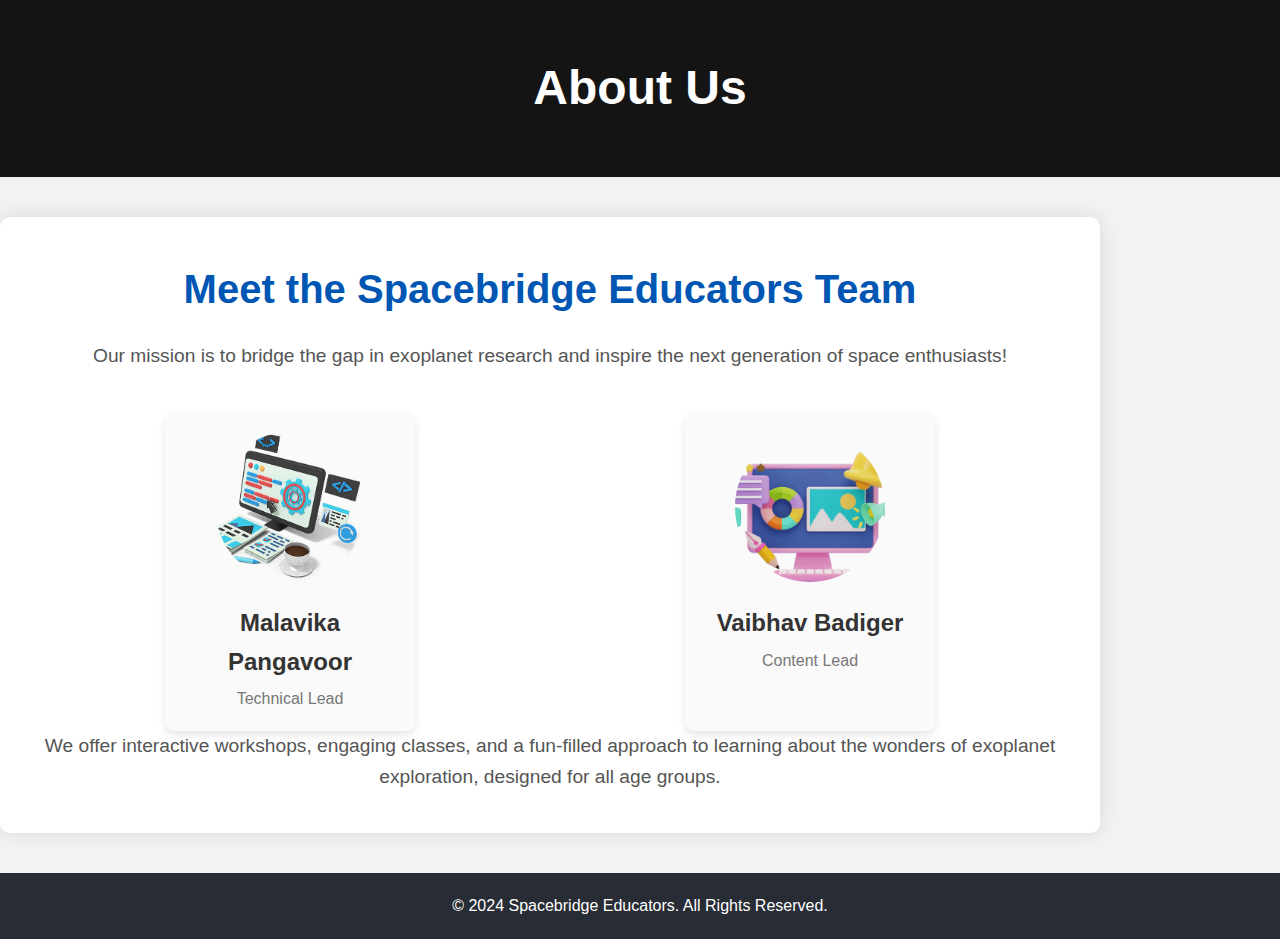
<file: aboutus.html>
<!DOCTYPE html>
<html lang="en">
<head>
    <meta charset="UTF-8">
    <meta name="viewport" content="width=device-width, initial-scale=1.0">
    <title>About Us - Spacebridge Educators</title>
    <link rel="stylesheet" href="styles.css">
    <style>
        body {
            font-family: 'Helvetica', Arial, sans-serif;
            background-color: #f2f2f2;
            margin: 0;
            padding: 0;
            animation: fadeIn 1s ease-in;
            color: #333;
        }

        header {
            background-image: url('https://via.placeholder.com/1920x300');
            background-size: cover;
            background-position: center;
            color: white;
            padding: 50px 0;
            text-align: center;
            position: relative;
        }

        header::after {
            content: '';
            position: absolute;
            top: 0;
            left: 0;
            width: 100%;
            height: 100%;
            background: rgba(0, 0, 0, 0.6);
            z-index: 0;
        }

        header h1 {
            margin: 0;
            font-size: 3rem;
            z-index: 1;
            position: relative;
        }

        .container {
            width: 90%;
            margin: auto;
            overflow: hidden;
        }

        .about-section {
            padding: 40px;
            background: #fff;
            border-radius: 10px;
            margin: 40px 0;
            box-shadow: 0 0 20px rgba(0, 0, 0, 0.1);
            text-align: center;
        }

        .about-section h2 {
            font-size: 2.5rem;
            margin-bottom: 20px;
            color: #0056b3;
        }

        .about-section p {
            font-size: 1.2rem;
            color: #555;
        }

        .team {
            display: flex;
            justify-content: space-around;
            margin-top: 40px;
            gap: 20px;
            flex-wrap: wrap;
        }

        .member {
            text-align: center;
            background: #fafafa;
            padding: 20px;
            border-radius: 10px;
            width: 250px;
            box-shadow: 0 4px 8px rgba(0, 0, 0, 0.1);
            transition: transform 0.3s ease;
        }

        .member:hover {
            transform: translateY(-10px);
            box-shadow: 0 6px 15px rgba(0, 0, 0, 0.15);
        }

        .member img {
            border-radius: 50%;
            width: 150px;
            height: 150px;
            object-fit: cover;
            margin-bottom: 15px;
        }

        .member h3 {
            font-size: 1.5rem;
            color: #333;
            margin-bottom: 5px;
        }

        .member p {
            font-size: 1rem;
            color: #777;
        }

        footer {
            background-color: #282c34;
            color: white;
            padding: 20px 0;
            text-align: center;
            margin-top: 40px;
        }

        footer p {
            margin: 0;
            font-size: 1rem;
        }

        @keyframes fadeIn {
            from {
                opacity: 0;
            }
            to {
                opacity: 1;
            }
        }
    </style>
</head>
<body>
    <header>
        <div class="container">
            <h1>About Us</h1>
        </div>
    </header>

    <section class="container about-section">
        <h2>Meet the Spacebridge Educators Team</h2>
        <p>Our mission is to bridge the gap in exoplanet research and inspire the next generation of space enthusiasts!</p>
        
        <div class="team">
            <div class="member">
                <img src="web.png" alt="Malavika Pangavoor">
                <h3>Malavika Pangavoor</h3>
                <p>Technical Lead</p>
            </div>
            <div class="member">
                <img src="content.png" alt="Vaibhav Badiger">
                <h3>Vaibhav Badiger</h3>
                <p>Content Lead</p>
            </div>
        </div>

        <p>We offer interactive workshops, engaging classes, and a fun-filled approach to learning about the wonders of exoplanet exploration, designed for all age groups.</p>
    </section>

    <footer>
        <div class="container">
            <p>&copy; 2024 Spacebridge Educators. All Rights Reserved.</p>
        </div>
    </footer>
</body>
</html>
</file>
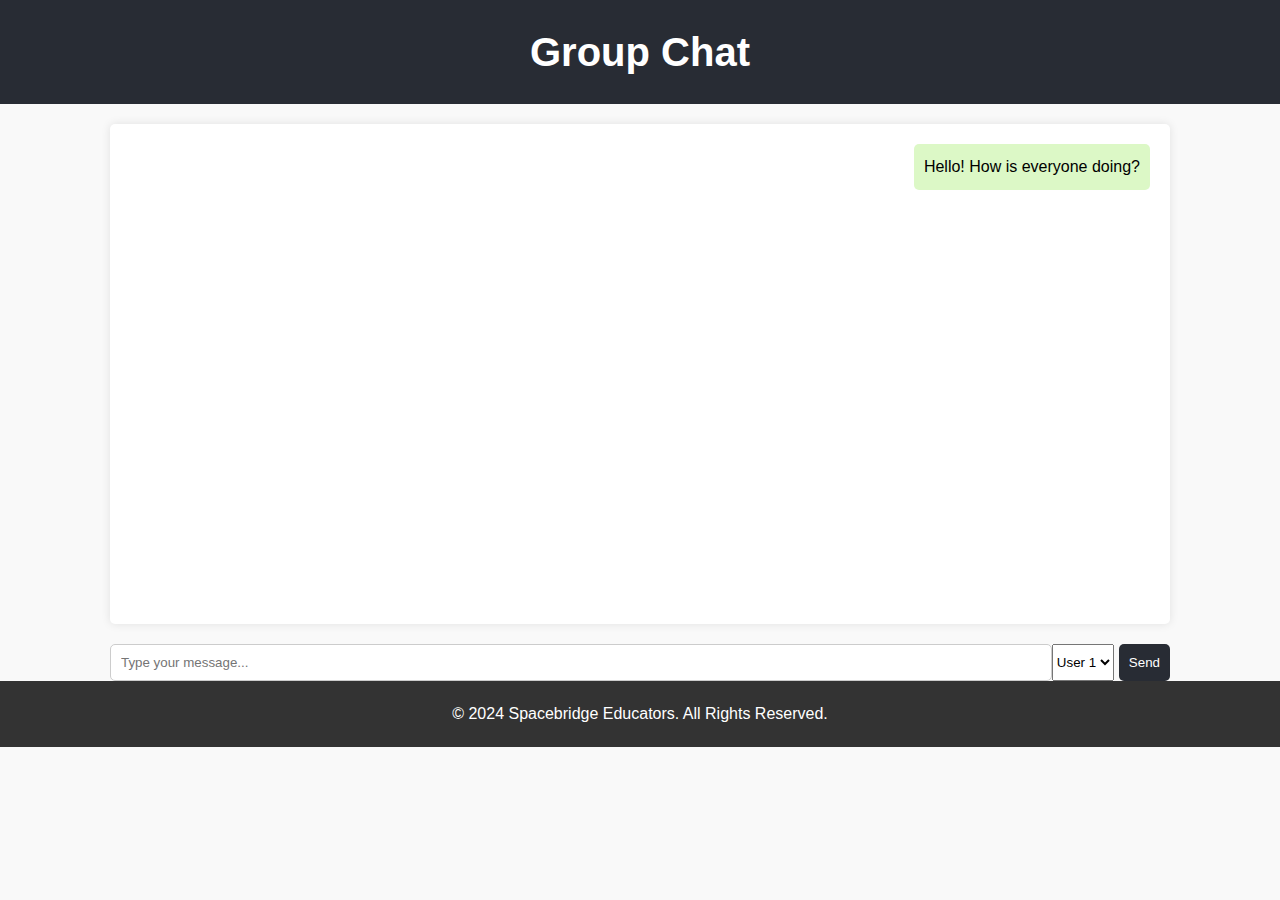
<file: chat.html>
<!DOCTYPE html>
<html lang="en">
<head>
    <meta charset="UTF-8">
    <meta name="viewport" content="width=device-width, initial-scale=1.0">
    <title>Group Chat - Spacebridge Educators</title>
    <link rel="stylesheet" href="styles.css">
    <style>
        body {
            font-family: Arial, sans-serif;
            background-color: #f9f9f9;
            margin: 0;
            padding: 0;
            animation: fadeIn 1s ease-in;
        }

        header {
            background-color: #282c34;
            color: white;
            padding: 20px 0;
            text-align: center;
        }

        h1 {
            margin: 0;
        }

        .container {
            width: 90%;
            margin: auto;
            overflow: hidden;
        }

        .chat {
            background: #fff;
            padding: 20px;
            border-radius: 5px;
            margin: 20px 0;
            box-shadow: 0 0 10px rgba(0, 0, 0, 0.1);
            height: 500px;
            overflow-y: auto;
            display: flex;
            flex-direction: column;
        }

        .message {
            padding: 10px;
            border-radius: 5px;
            margin-bottom: 10px;
            width: fit-content;
        }

        .message.user1 {
            background-color: #dcf8c6;
            align-self: flex-end;
        }

        .message.user2 {
            background-color: #f1f1f1;
            align-self: flex-start;
        }

        .message.user3 {
            background-color: #ffc107;
            align-self: flex-start;
        }

        .input-area {
            display: flex;
            margin-top: 10px;
        }

        .input-area input {
            flex: 1;
            padding: 10px;
            border: 1px solid #ccc;
            border-radius: 5px;
        }

        .input-area button {
            padding: 10px;
            background-color: #282c34;
            color: white;
            border: none;
            border-radius: 5px;
            cursor: pointer;
            margin-left: 5px;
        }

        @keyframes fadeIn {
            from {
                opacity: 0;
            }
            to {
                opacity: 1;
            }
        }
    </style>
</head>
<body>
    <header>
        <div class="container">
            <h1>Group Chat</h1>
        </div>
    </header>

    <section class="container">
        <div class="chat" id="chat-window">
            <div class="message user1">Hello! How is everyone doing?</div>
        </div>

        <div class="input-area">
            <input type="text" id="message-input" placeholder="Type your message..." autocomplete="off">
            <select id="user-select">
                <option value="user1">User 1</option>
                <option value="user2">User 2</option>
                <option value="user3">User 3</option>
            </select>
            <button id="send-message">Send</button>
        </div>
    </section>

    <footer>
        <div class="container">
            <p>&copy; 2024 Spacebridge Educators. All Rights Reserved.</p>
        </div>
    </footer>

    <script>
        // Get references to the input field, chat window, send button, and user selector
        const messageInput = document.getElementById('message-input');
        const chatWindow = document.getElementById('chat-window');
        const sendButton = document.getElementById('send-message');
        const userSelect = document.getElementById('user-select');

        // Function to add a message to the chat window
        function addMessage(messageText, userClass) {
            // Create a new div for the message
            const messageDiv = document.createElement('div');
            messageDiv.classList.add('message', userClass);
            messageDiv.textContent = messageText;

            // Append the message to the chat window
            chatWindow.appendChild(messageDiv);

            // Scroll to the bottom of the chat window
            chatWindow.scrollTop = chatWindow.scrollHeight;
        }

        // Event listener for the send button
        sendButton.addEventListener('click', () => {
            const messageText = messageInput.value.trim();
            const userClass = userSelect.value;

            if (messageText !== '') {
                // Add the message from the selected user to the chat window
                addMessage(messageText, userClass);

                // Clear the input field
                messageInput.value = '';
            }
        });

        // Event listener to send message by pressing Enter
        messageInput.addEventListener('keypress', (e) => {
            if (e.key === 'Enter') {
                sendButton.click();
            }
        });
    </script>
</body>
</html>
</file>
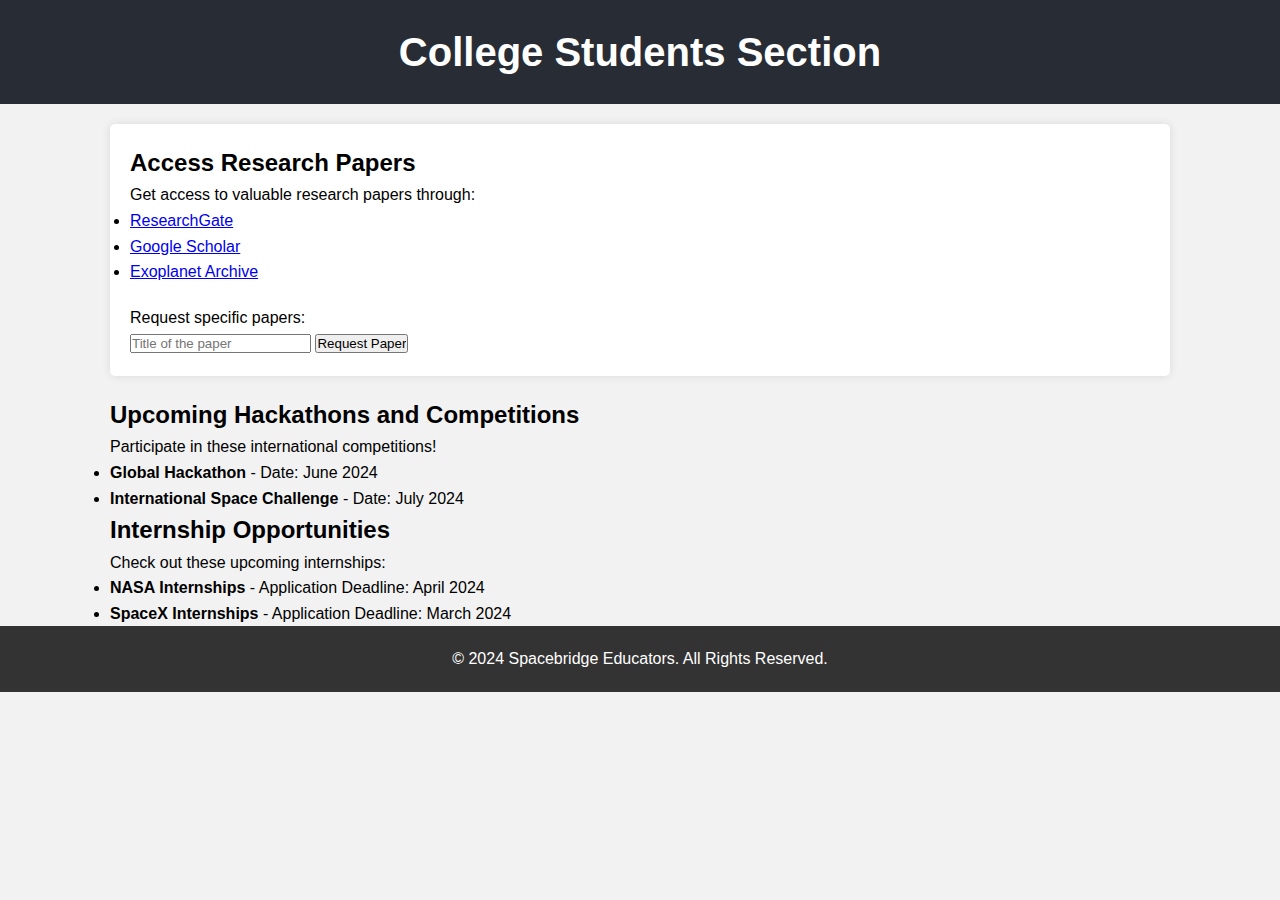
<file: college.html>
<!DOCTYPE html>
<html lang="en">
<head>
    <meta charset="UTF-8">
    <meta name="viewport" content="width=device-width, initial-scale=1.0">
    <title>College Students - Spacebridge Educators</title>
    <link rel="stylesheet" href="styles.css">
    <style>
        body {
            font-family: Arial, sans-serif;
            background-color: #f2f2f2;
            margin: 0;
            padding: 0;
            animation: fadeIn 1s ease-in;
        }

        header {
            background-color: #282c34;
            color: white;
            padding: 20px 0;
            text-align: center;
        }

        h1 {
            margin: 0;
        }

        .container {
            width: 90%;
            margin: auto;
            overflow: hidden;
        }

        .resources {
            background: #fff;
            padding: 20px;
            border-radius: 5px;
            margin: 20px 0;
            box-shadow: 0 0 10px rgba(0, 0, 0, 0.1);
        }

        .request-paper {
            margin-top: 20px;
        }

        @keyframes fadeIn {
            from {
                opacity: 0;
            }
            to {
                opacity: 1;
            }
        }
    </style>
</head>
<body>
    <header>
        <div class="container">
            <h1>College Students Section</h1>
        </div>
    </header>

    <section class="container">
        <div class="resources">
            <h2>Access Research Papers</h2>
            <p>Get access to valuable research papers through:</p>
            <ul>
                <li><a href="https://www.researchgate.net" target="_blank">ResearchGate</a></li>
                <li><a href="https://scholar.google.com" target="_blank">Google Scholar</a></li>
                <li><a href="https://exoplanetarchive.ipac.caltech.edu/" target="_blank">Exoplanet Archive</a></li> <!-- New link added -->
            </ul>
            <div class="request-paper">
                <p>Request specific papers:</p>
                <form action="request-paper.php" method="post">
                    <input type="text" name="paper-title" placeholder="Title of the paper" required>
                    <input type="submit" value="Request Paper">
                </form>
            </div>
        </div>

        <div class="hackathons">
            <h2>Upcoming Hackathons and Competitions</h2>
            <p>Participate in these international competitions!</p>
            <ul>
                <li><strong>Global Hackathon</strong> - Date: June 2024</li>
                <li><strong>International Space Challenge</strong> - Date: July 2024</li>
            </ul>
        </div>

        <div class="internships">
            <h2>Internship Opportunities</h2>
            <p>Check out these upcoming internships:</p>
            <ul>
                <li><strong>NASA Internships</strong> - Application Deadline: April 2024</li>
                <li><strong>SpaceX Internships</strong> - Application Deadline: March 2024</li>
            </ul>
        </div>
    </section>

    <footer>
        <div class="container">
            <p>&copy; 2024 Spacebridge Educators. All Rights Reserved.</p>
        </div>
    </footer>
</body>
</html>
</file>
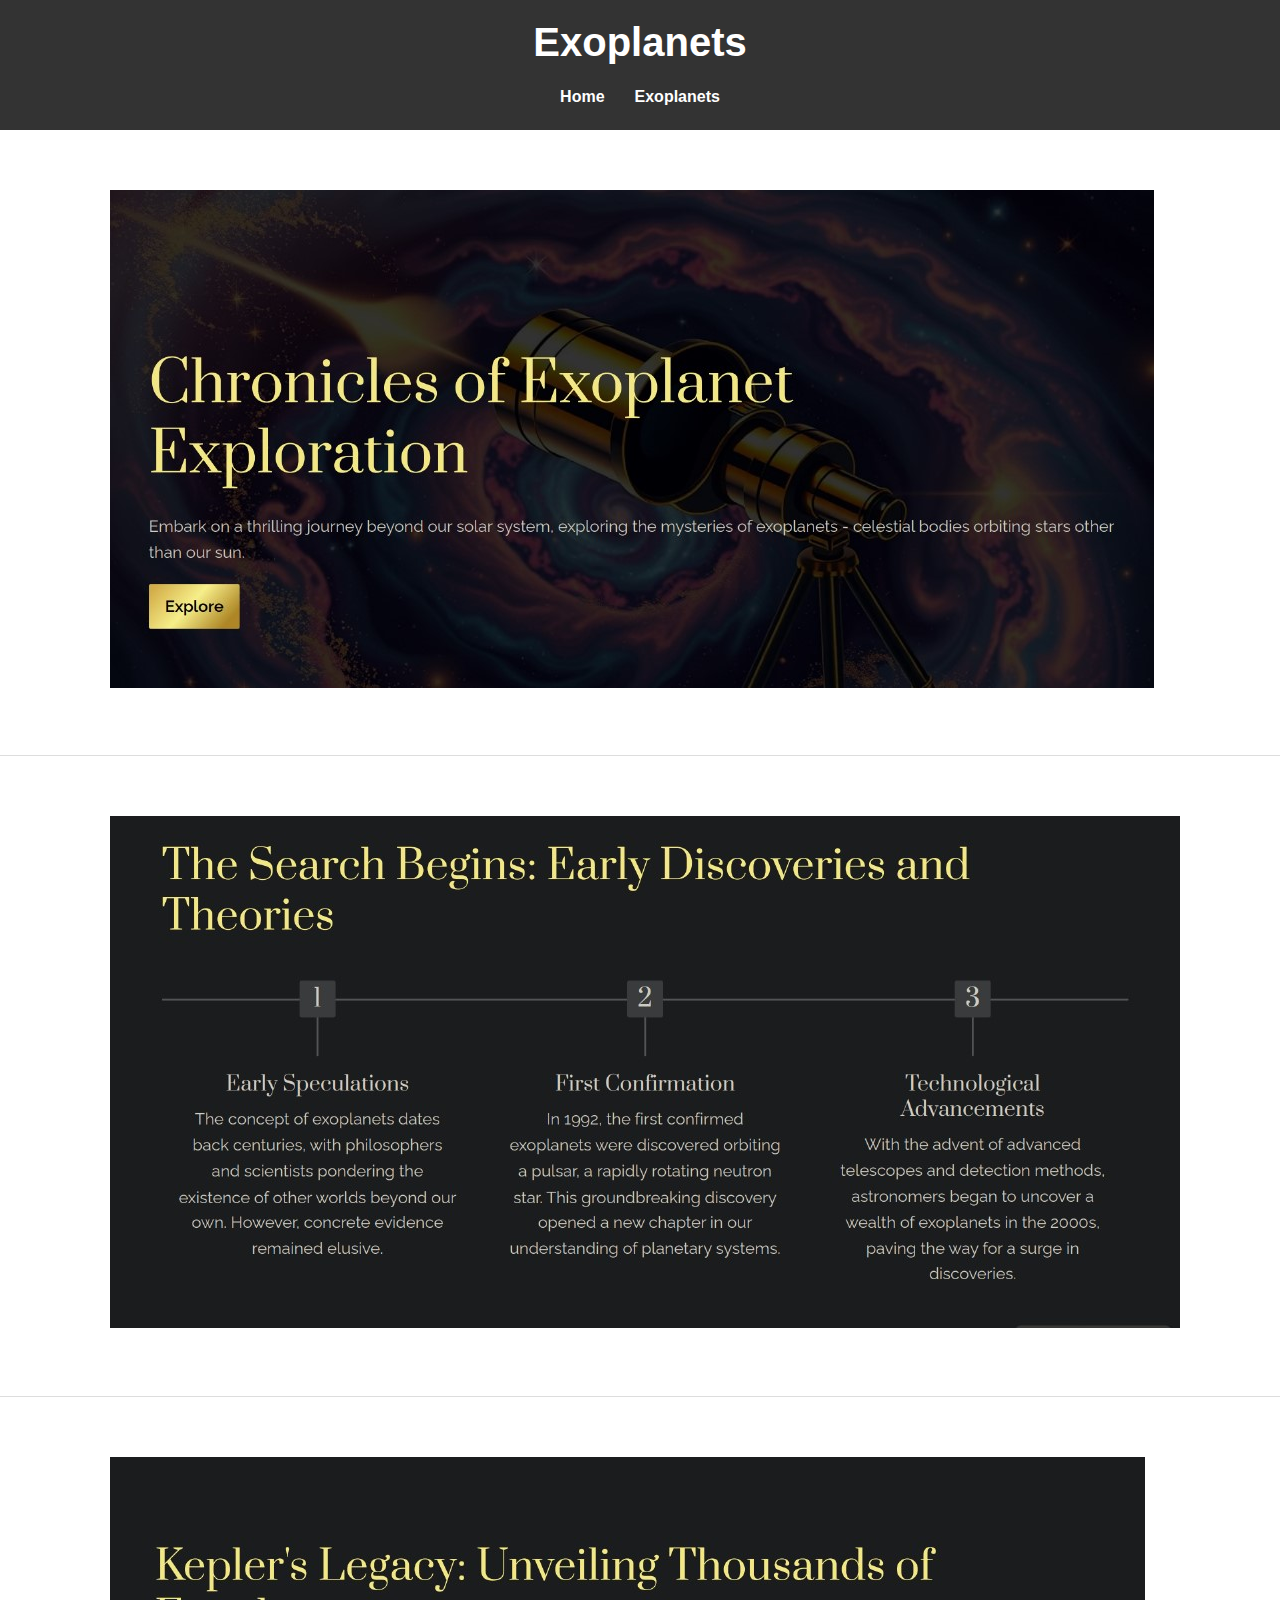
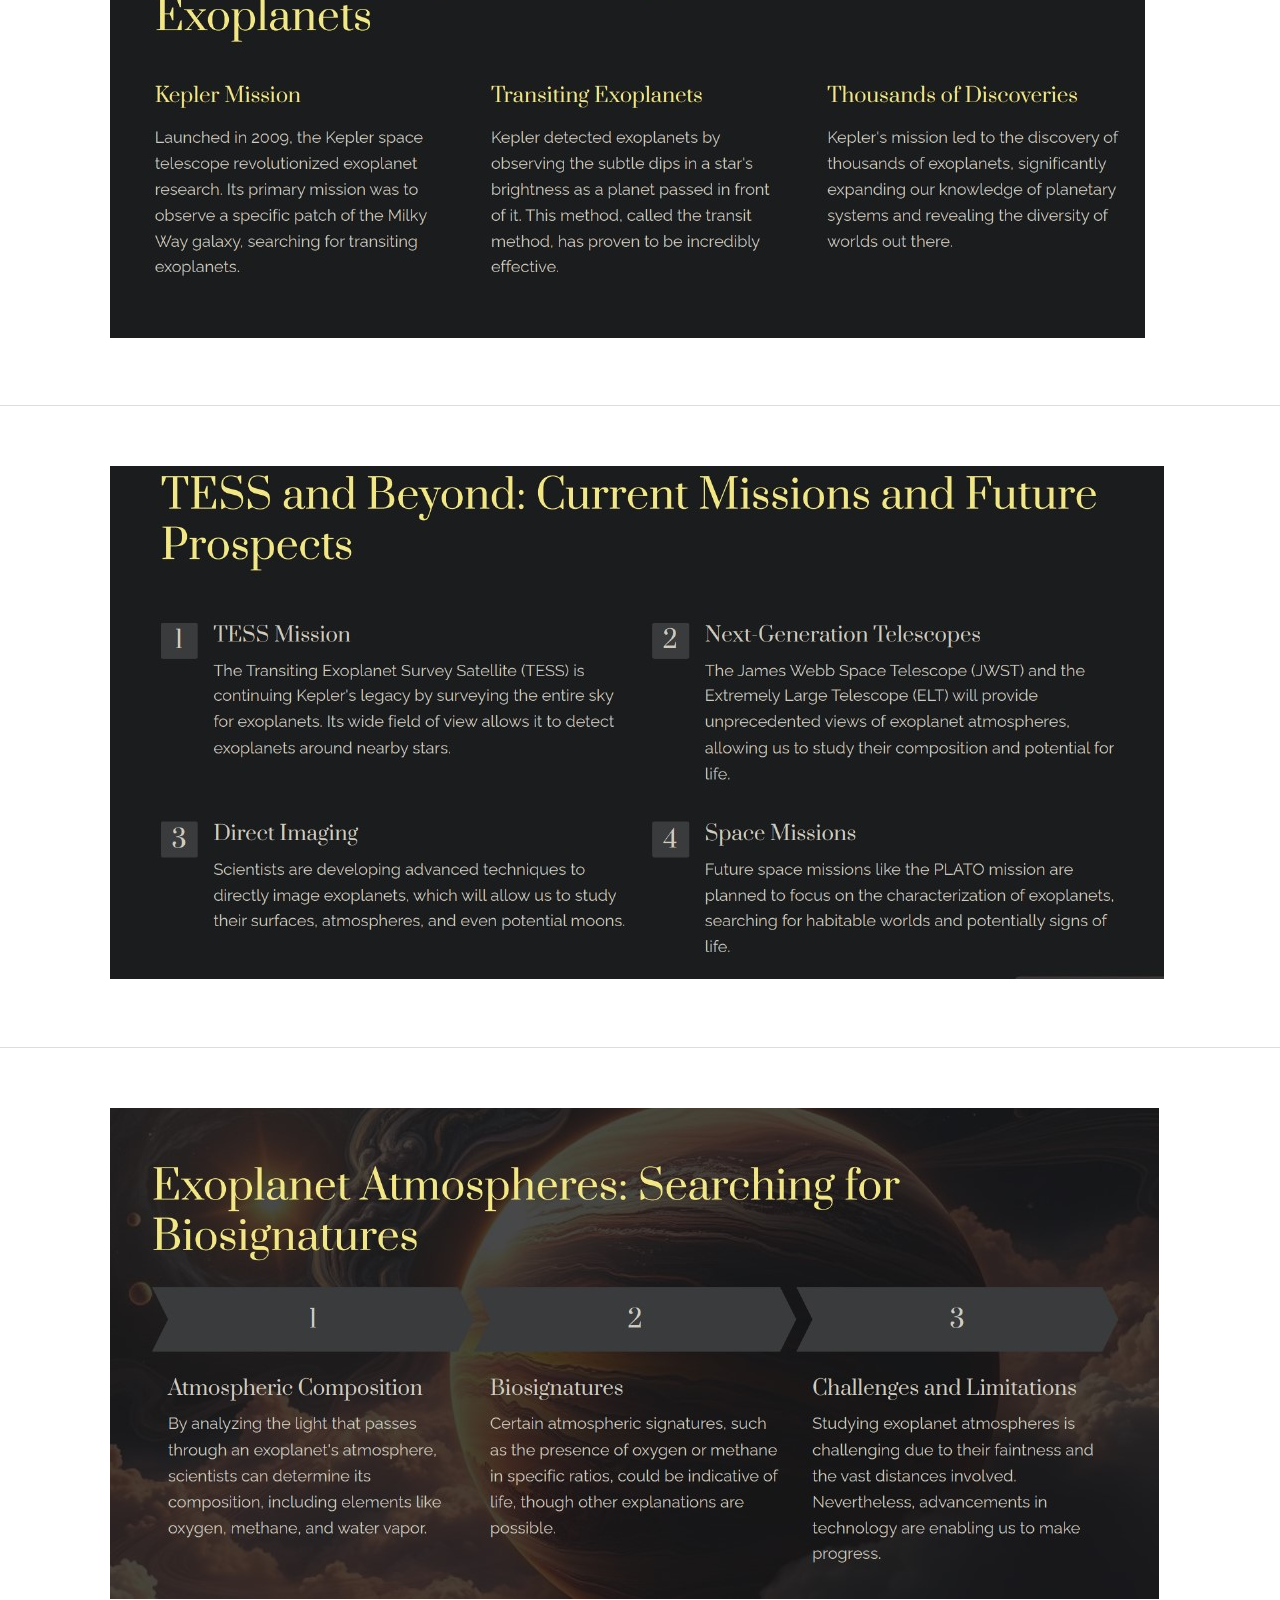
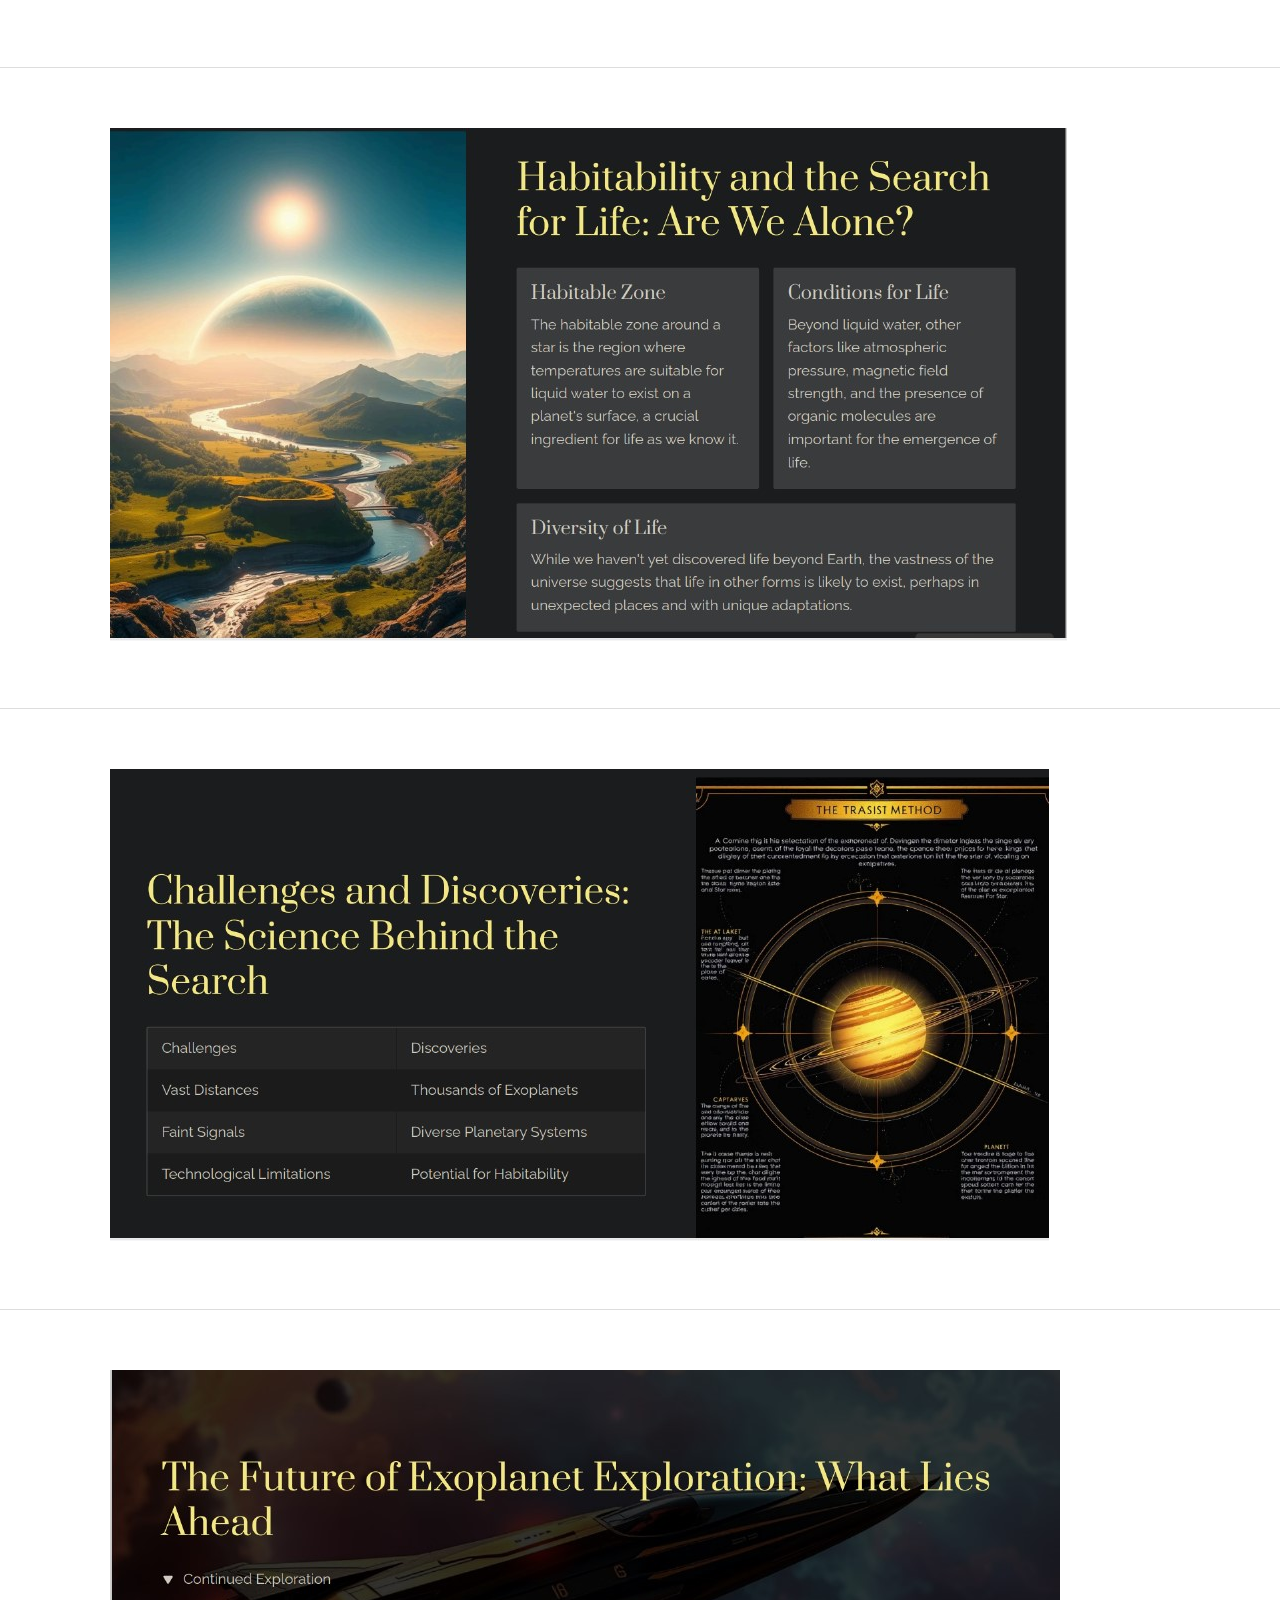
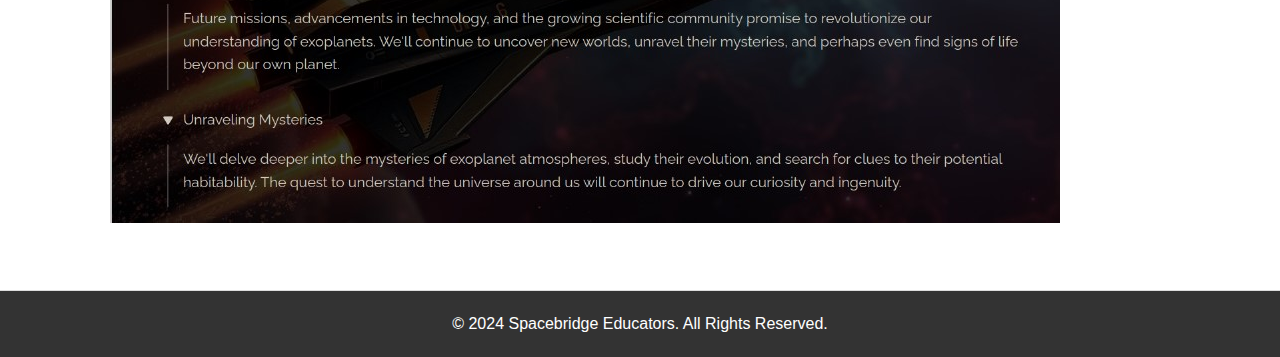
<file: exoplanets.html>
<!DOCTYPE html>
<html lang="en">
<head>
    <meta charset="UTF-8">
    <meta name="viewport" content="width=device-width, initial-scale=1.0">
    <title>Exoplanets - Spacebridge Educators</title>
    <link rel="stylesheet" href="styles.css">
</head>
<body>
    <header>
        <div class="container">
            <h1>Exoplanets</h1>
            <nav>
                <ul>
                    <li><a href="index.html">Home</a></li>
                    <li><a href="exoplanets.html">Exoplanets</a></li>
                    <!-- other links here -->
                </ul>
            </nav>
        </div>
    </header>

    <section id="slide-1" class="section">
        <div class="container">
            <img src="slide1.jpg" alt="Slide 1" class="slide-image">
        </div>
    </section>

    <section id="slide-2" class="section">
        <div class="container">
            <img src="slide2.jpg" alt="Slide 2" class="slide-image">
        </div>
    </section>

    <section id="slide-3" class="section">
        <div class="container">
            <img src="slide3.jpg" alt="Slide 3" class="slide-image">
        </div>
    </section>

    <section id="slide-4" class="section">
        <div class="container">
            <img src="slide4.jpg" alt="Slide 4" class="slide-image">
        </div>
    </section>

    <section id="slide-5" class="section">
        <div class="container">
            <img src="slide5.jpg" alt="Slide 5" class="slide-image">
        </div>
    </section>

    <section id="slide-6" class="section">
        <div class="container">
            <img src="slide6.jpg" alt="Slide 6" class="slide-image">
        </div>
    </section>

    <section id="slide-7" class="section">
        <div class="container">
            <img src="slide7.jpg" alt="Slide 7" class="slide-image">
        </div>
    </section>

    <section id="slide-8" class="section">
        <div class="container">
            <img src="slide8.jpg" alt="Slide 8" class="slide-image">
        </div>
    </section>

    <footer>
        <div class="container">
            <p>&copy; 2024 Spacebridge Educators. All Rights Reserved.</p>
        </div>
    </footer>
</body>
</html>
</file>
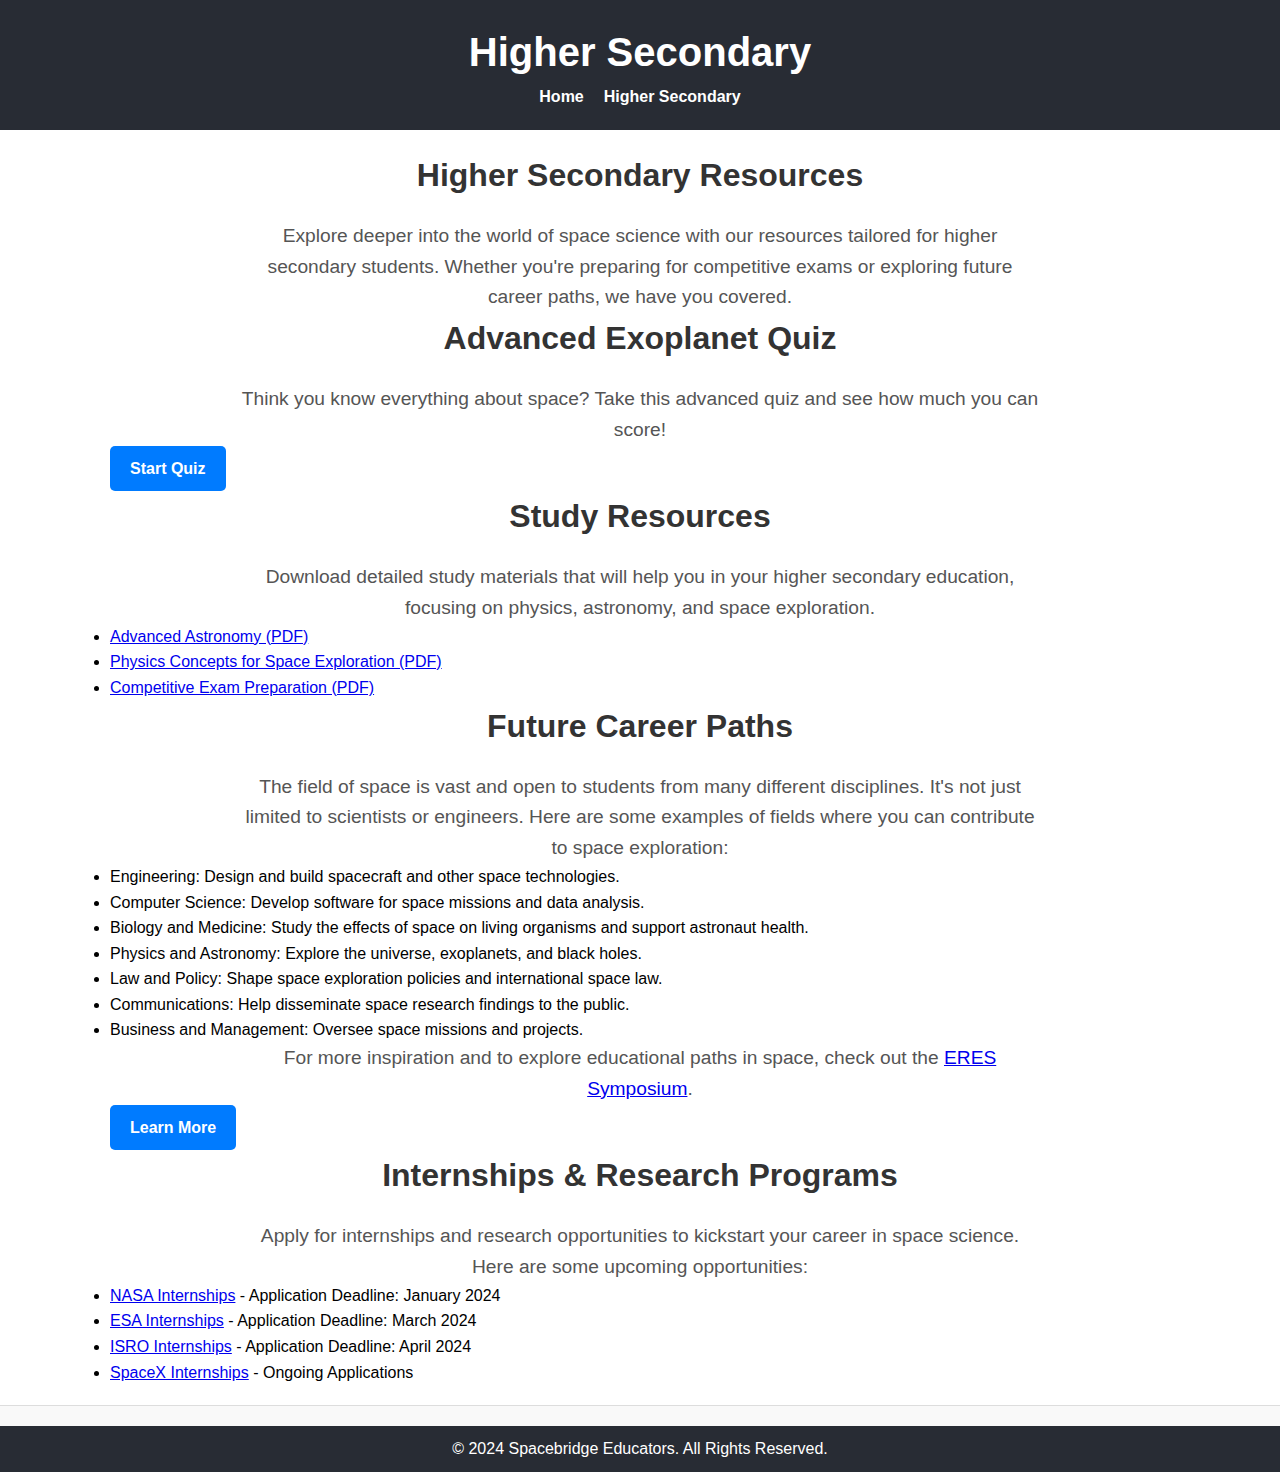
<file: highersecondary.html>
<!DOCTYPE html>
<html lang="en">
<head>
    <meta charset="UTF-8">
    <meta name="viewport" content="width=device-width, initial-scale=1.0">
    <title>Higher Secondary - Spacebridge Educators</title>
    <link rel="stylesheet" href="styles.css">
    <style>
        /* Optional: Some basic styling for visuals */
        body {
            font-family: Arial, sans-serif;
            background-color: #f9f9f9;
            margin: 0;
            padding: 0;
        }

        header {
            background-color: #282c34;
            color: white;
            padding: 20px 0;
            text-align: center;
        }

        header h1 {
            margin: 0;
            font-size: 2.5em;
        }

        nav ul {
            list-style-type: none;
            padding: 0;
        }

        nav ul li {
            display: inline;
            margin: 0 10px;
        }

        nav ul li a {
            color: white;
            text-decoration: none;
        }

        .container {
            width: 90%;
            margin: auto;
        }

        .section {
            padding: 20px 0;
        }

        .button {
            display: inline-block;
            padding: 10px 20px;
            background-color: #007bff;
            color: white;
            text-decoration: none;
            border-radius: 5px;
            transition: background-color 0.3s;
        }

        .button:hover {
            background-color: #0056b3;
        }

        footer {
            background-color: #282c34;
            color: white;
            padding: 10px 0;
            text-align: center;
            margin-top: 20px;
        }
    </style>
</head>
<body>
    <header>
        <div class="container">
            <h1>Higher Secondary</h1>
            <nav>
                <ul>
                    <li><a href="index.html">Home</a></li>
                    <li><a href="highersecondary.html">Higher Secondary</a></li>
                    <!-- other links -->
                </ul>
            </nav>
        </div>
    </header>

    <section id="highersecondary" class="section">
        <div class="container">
            <h2>Higher Secondary Resources</h2>
            <p>Explore deeper into the world of space science with our resources tailored for higher secondary students. Whether you're preparing for competitive exams or exploring future career paths, we have you covered.</p>

            <!-- Quiz Section -->
            <div class="quiz-section">
                <h3>Advanced Exoplanet Quiz</h3>
                <p>Think you know everything about space? Take this advanced quiz and see how much you can score!</p>
                <a href="https://savdbnnosl3.typeform.com/to/w9g3jhR4" class="button" target="_blank">Start Quiz</a>
            </div>

            <!-- Study Materials Section -->
            <div class="study-materials">
                <h3>Study Resources</h3>
                <p>Download detailed study materials that will help you in your higher secondary education, focusing on physics, astronomy, and space exploration.</p>
                <ul>
                    <li><a href="https://archive.org/details/advancedamateura00nort" target="_blank">Advanced Astronomy (PDF)</a></li>
                    <li><a href="https://archive.org/details/arxiv-physics0102009" target="_blank">Physics Concepts for Space Exploration (PDF)</a></li>
                    <li><a href="https://citizensofscience.com/12th/self-preparation-for-jee-neet-kvpy-ritam-pal" target="_blank">Competitive Exam Preparation (PDF)</a></li>
                </ul>
            </div>

            <!-- Career Opportunities Section -->
            <div class="career-opportunities">
                <h3>Future Career Paths</h3>
                <p>The field of space is vast and open to students from many different disciplines. It's not just limited to scientists or engineers. Here are some examples of fields where you can contribute to space exploration:</p>
                <ul>
                    <li>Engineering: Design and build spacecraft and other space technologies.</li>
                    <li>Computer Science: Develop software for space missions and data analysis.</li>
                    <li>Biology and Medicine: Study the effects of space on living organisms and support astronaut health.</li>
                    <li>Physics and Astronomy: Explore the universe, exoplanets, and black holes.</li>
                    <li>Law and Policy: Shape space exploration policies and international space law.</li>
                    <li>Communications: Help disseminate space research findings to the public.</li>
                    <li>Business and Management: Oversee space missions and projects.</li>
                </ul>
                <p>For more inspiration and to explore educational paths in space, check out the <a href="http://eres-symposium.org/" target="_blank">ERES Symposium</a>.</p>
                <a href="https://www.youtube.com/channel/UCl7kGXT4gcdHyclMvNQReZA" class="button" target="_blank">Learn More</a>
            </div>

            <!-- Internships & Research Opportunities -->
            <div class="internships">
                <h3>Internships & Research Programs</h3>
                <p>Apply for internships and research opportunities to kickstart your career in space science. Here are some upcoming opportunities:</p>
                <ul>
                    <li><a href="https://intern.nasa.gov/" target="_blank">NASA Internships</a> - Application Deadline: January 2024</li>
                    <li><a href="https://www.esa.int/About_Us/Careers_at_ESA" target="_blank">ESA Internships</a> - Application Deadline: March 2024</li>
                    <li><a href="https://www.isro.gov.in/careers" target="_blank">ISRO Internships</a> - Application Deadline: April 2024</li>
                    <li><a href="https://spacex.com/careers" target="_blank">SpaceX Internships</a> - Ongoing Applications</li>
                </ul>
            </div>
        </div>
    </section>

    <footer>
        <div class="container">
            <p>&copy; 2024 Spacebridge Educators. All Rights Reserved.</p>
        </div>
    </footer>
</body>
</html>
</file>
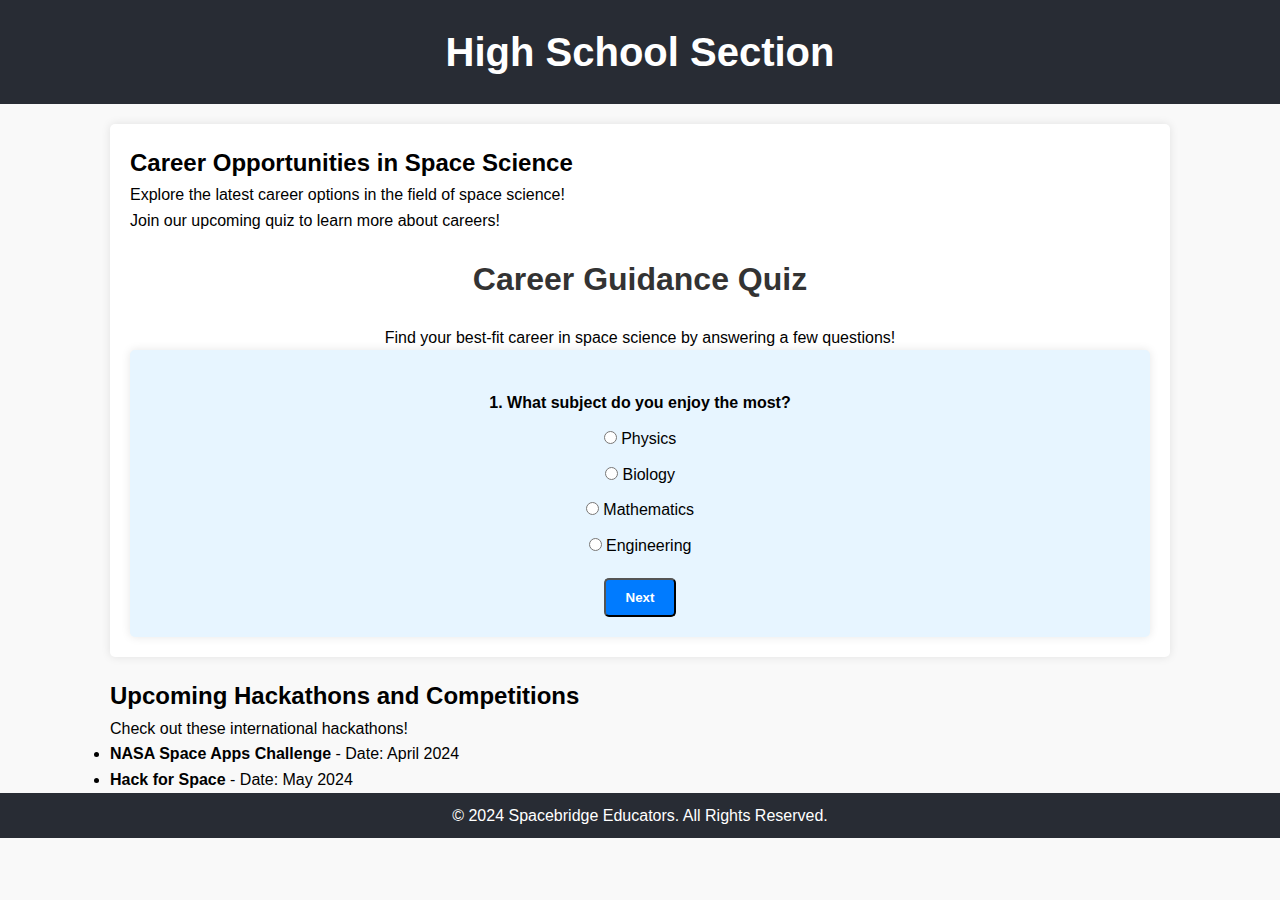
<file: highschool.html>
<!DOCTYPE html>
<html lang="en">
<head>
    <meta charset="UTF-8">
    <meta name="viewport" content="width=device-width, initial-scale=1.0">
    <title>High School - Spacebridge Educators</title>
    <link rel="stylesheet" href="styles.css">
    <style>
        body {
            font-family: Arial, sans-serif;
            background-color: #f9f9f9;
            margin: 0;
            padding: 0;
            animation: fadeIn 1s ease-in;
        }

        header {
            background-color: #282c34;
            color: white;
            padding: 20px 0;
            text-align: center;
        }

        h1 {
            margin: 0;
            font-size: 2.5em;
        }

        .container {
            width: 90%;
            margin: auto;
            overflow: hidden;
        }

        .career-opportunities {
            background: #fff;
            padding: 20px;
            border-radius: 5px;
            margin: 20px 0;
            box-shadow: 0 0 10px rgba(0, 0, 0, 0.1);
        }

        .quiz-link {
            text-align: center;
            margin-top: 20px;
        }

        .quiz {
            background: #e7f5ff;
            padding: 20px;
            border-radius: 5px;
            box-shadow: 0 0 10px rgba(0, 0, 0, 0.1);
        }

        .question {
            margin: 20px 0;
        }

        .options {
            list-style-type: none;
            padding: 0;
        }

        .options li {
            margin: 10px 0;
        }

        .button {
            display: inline-block;
            padding: 10px 20px;
            background-color: #007bff;
            color: white;
            text-decoration: none;
            border-radius: 5px;
            transition: background-color 0.3s;
            cursor: pointer;
        }

        .button:hover {
            background-color: #0056b3;
        }

        @keyframes fadeIn {
            from {
                opacity: 0;
            }
            to {
                opacity: 1;
            }
        }

        .result {
            display: none;
            background: #e7f5ff;
            padding: 20px;
            border-radius: 5px;
            margin-top: 20px;
            box-shadow: 0 0 10px rgba(0, 0, 0, 0.1);
        }

        footer {
            background-color: #282c34;
            color: white;
            padding: 10px 0;
            text-align: center;
        }
    </style>
</head>
<body>
    <header>
        <div class="container">
            <h1>High School Section</h1>
        </div>
    </header>

    <section class="container">
        <div class="career-opportunities">
            <h2>Career Opportunities in Space Science</h2>
            <p>Explore the latest career options in the field of space science!</p>
            <p>Join our upcoming quiz to learn more about careers!</p>
            <div class="quiz-link">
                <h3>Career Guidance Quiz</h3>
                <p>Find your best-fit career in space science by answering a few questions!</p>
                <div class="quiz">
                    <div id="quiz-container">
                        <div class="question" id="question1">
                            <h4>1. What subject do you enjoy the most?</h4>
                            <ul class="options">
                                <li><input type="radio" name="q1" value="Physics"> Physics</li>
                                <li><input type="radio" name="q1" value="Biology"> Biology</li>
                                <li><input type="radio" name="q1" value="Mathematics"> Mathematics</li>
                                <li><input type="radio" name="q1" value="Engineering"> Engineering</li>
                            </ul>
                        </div>

                        <div class="question" id="question2" style="display:none;">
                            <h4>2. How do you prefer to work?</h4>
                            <ul class="options">
                                <li><input type="radio" name="q2" value="Independently"> Independently</li>
                                <li><input type="radio" name="q2" value="In a team"> In a team</li>
                            </ul>
                        </div>

                        <div class="question" id="question3" style="display:none;">
                            <h4>3. Which of the following tasks excites you?</h4>
                            <ul class="options">
                                <li><input type="radio" name="q3" value="Solving puzzles"> Solving puzzles</li>
                                <li><input type="radio" name="q3" value="Conducting experiments"> Conducting experiments</li>
                                <li><input type="radio" name="q3" value="Building things"> Building things</li>
                                <li><input type="radio" name="q3" value="Working with data"> Working with data</li>
                            </ul>
                        </div>

                        <button class="button" id="next-btn">Next</button>
                        <div class="result" id="result"></div>
                    </div>
                </div>
            </div>
        </div>

        <div class="hackathons">
            <h2>Upcoming Hackathons and Competitions</h2>
            <p>Check out these international hackathons!</p>
            <ul>
                <li><strong>NASA Space Apps Challenge</strong> - Date: April 2024</li>
                <li><strong>Hack for Space</strong> - Date: May 2024</li>
            </ul>
        </div>
    </section>

    <footer>
        <div class="container">
            <p>&copy; 2024 Spacebridge Educators. All Rights Reserved.</p>
        </div>
    </footer>

    <script>
        const nextBtn = document.getElementById('next-btn');
        const quizContainer = document.getElementById('quiz-container');
        const resultDiv = document.getElementById('result');

        let currentQuestion = 1;

        nextBtn.addEventListener('click', () => {
            const currentQuestionElement = document.getElementById(`question${currentQuestion}`);
            const selectedOption = document.querySelector(`input[name="q${currentQuestion}"]:checked`);

            if (!selectedOption) {
                alert('Please select an option.');
                return;
            }

            // Move to the next question or show results
            if (currentQuestion < 3) {
                currentQuestion++;
                currentQuestionElement.style.display = 'none';
                document.getElementById(`question${currentQuestion}`).style.display = 'block';
            } else {
                currentQuestionElement.style.display = 'none';
                showResults();
            }
        });

        function showResults() {
            const q1Answer = document.querySelector(`input[name="q1"]:checked`).value;
            const q2Answer = document.querySelector(`input[name="q2"]:checked`).value;
            const q3Answer = document.querySelector(`input[name="q3"]:checked`).value;

            let career = '';

            if (q1Answer === 'Physics' && q3Answer === 'Solving puzzles') {
                career = 'Astrophysicist';
            } else if (q1Answer === 'Biology' && q3Answer === 'Conducting experiments') {
                career = 'Astrobiologist';
            } else if (q1Answer === 'Mathematics' && q2Answer === 'In a team') {
                career = 'Data Scientist';
            } else if (q1Answer === 'Engineering' && q3Answer === 'Building things') {
                career = 'Aerospace Engineer';
            } else {
                career = 'Explore various fields in Space Science!';
            }

            resultDiv.innerHTML = `<h4>Your Suggested Career: ${career}</h4>`;
            resultDiv.style.display = 'block';
        }
    </script>
</body>
</html>
</file>
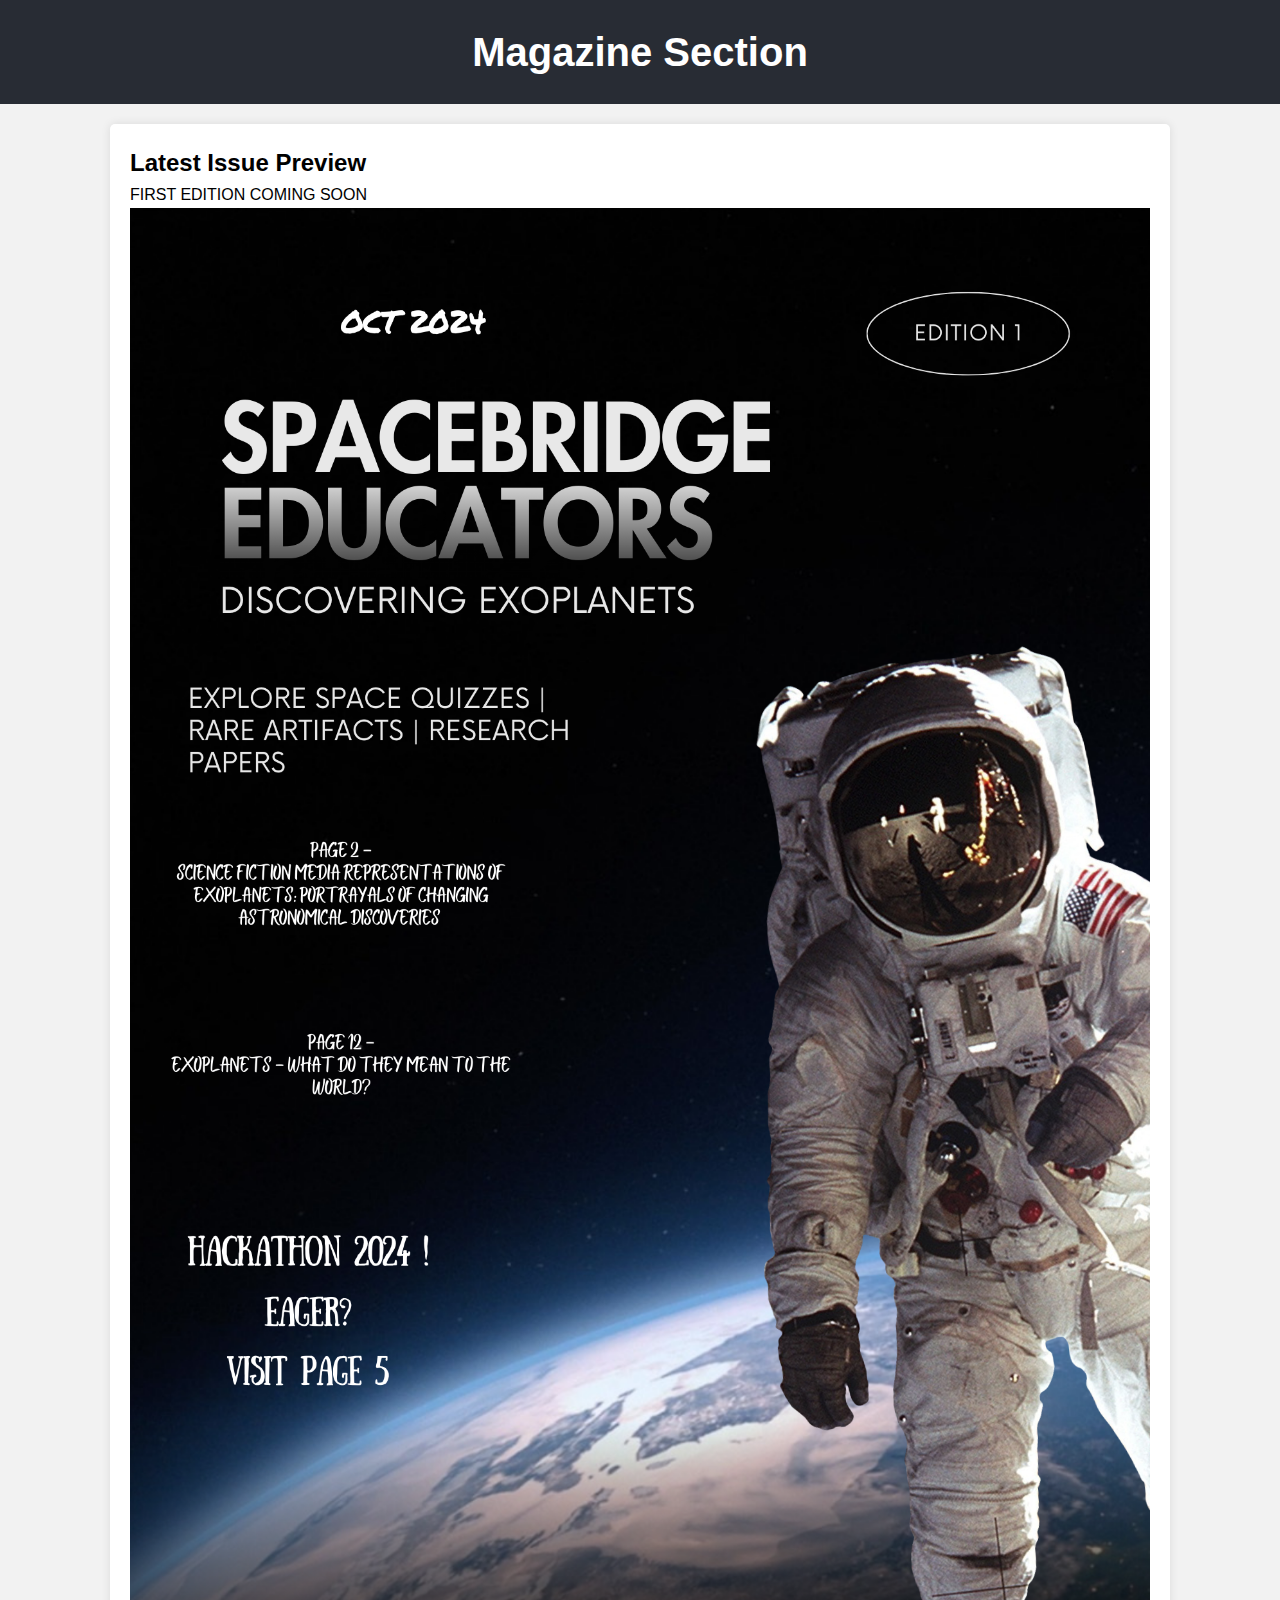
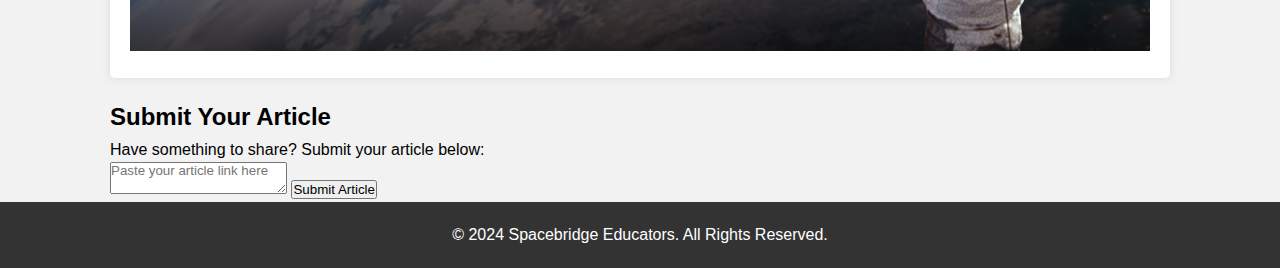
<file: magazine.html>
<!DOCTYPE html>
<html lang="en">
<head>
    <meta charset="UTF-8">
    <meta name="viewport" content="width=device-width, initial-scale=1.0">
    <title>Magazine - Spacebridge Educators</title>
    <link rel="stylesheet" href="styles.css">
    <style>
        body {
            font-family: Arial, sans-serif;
            background-color: #f2f2f2;
            margin: 0;
            padding: 0;
            animation: fadeIn 1s ease-in;
        }

        header {
            background-color: #282c34;
            color: white;
            padding: 20px 0;
            text-align: center;
        }

        h1 {
            margin: 0;
        }

        .container {
            width: 90%;
            margin: auto;
            overflow: hidden;
        }

        .magazine-preview {
            background: #fff;
            padding: 20px;
            border-radius: 5px;
            margin: 20px 0;
            box-shadow: 0 0 10px rgba(0, 0, 0, 0.1);
        }

        @keyframes fadeIn {
            from {
                opacity: 0;
            }
            to {
                opacity: 1;
            }
        }
    </style>
</head>
<body>
    <header>
        <div class="container">
            <h1>Magazine Section</h1>
        </div>
    </header>

    <section class="container">
        <div class="magazine-preview">
            <h2>Latest Issue Preview</h2>
            <p>FIRST EDITION COMING SOON </p>
            <img src="Black White Bold Astronomy Event Poster (1).png" alt="Magazine Cover" style="width:100%; height:auto;">
        </div>

        <div class="submission">
            <h2>Submit Your Article</h2>
            <p>Have something to share? Submit your article below:</p>
            <form action="submit-article.php" method="post">
                <textarea name="article-link" placeholder="Paste your article link here" required></textarea>
                <input type="submit" value="Submit Article">
            </form>
        </div>
    </section>

    <footer>
        <div class="container">
            <p>&copy; 2024 Spacebridge Educators. All Rights Reserved.</p>
        </div>
    </footer>
</body>
</html>
</file>
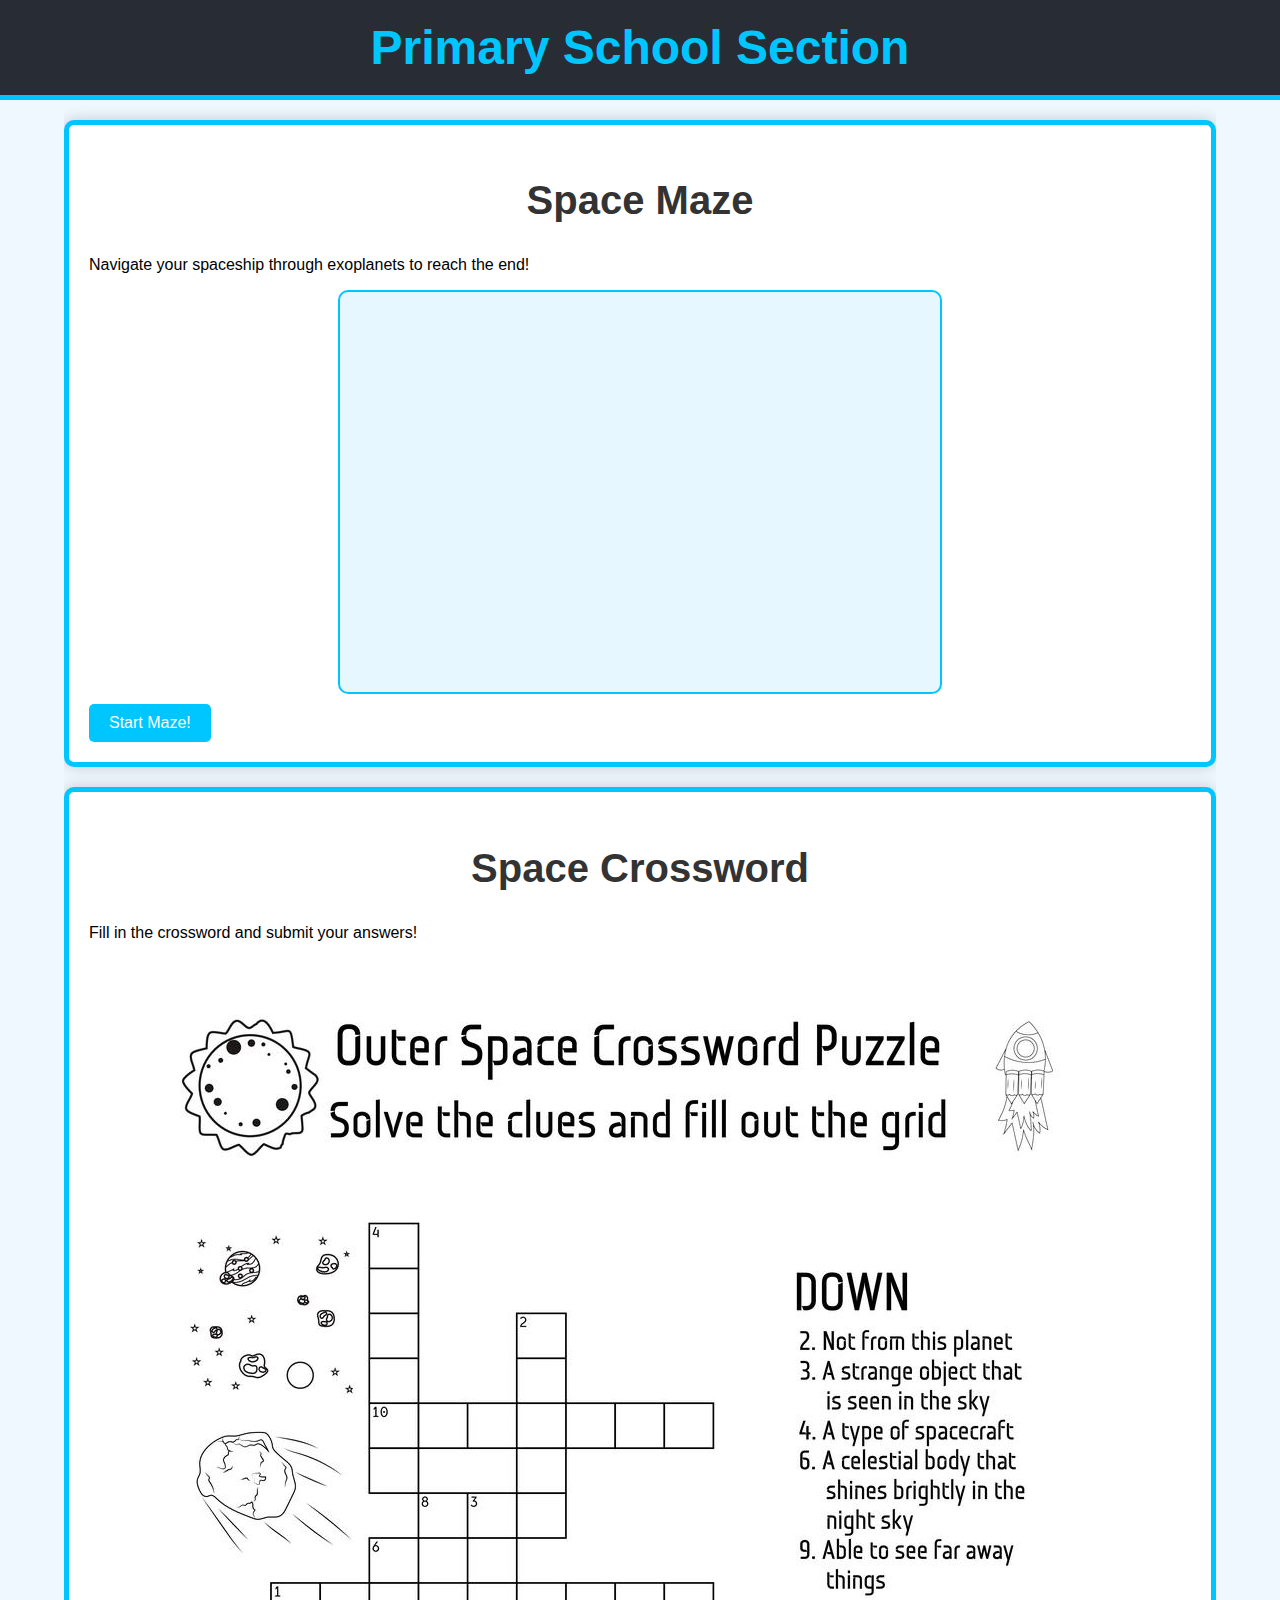
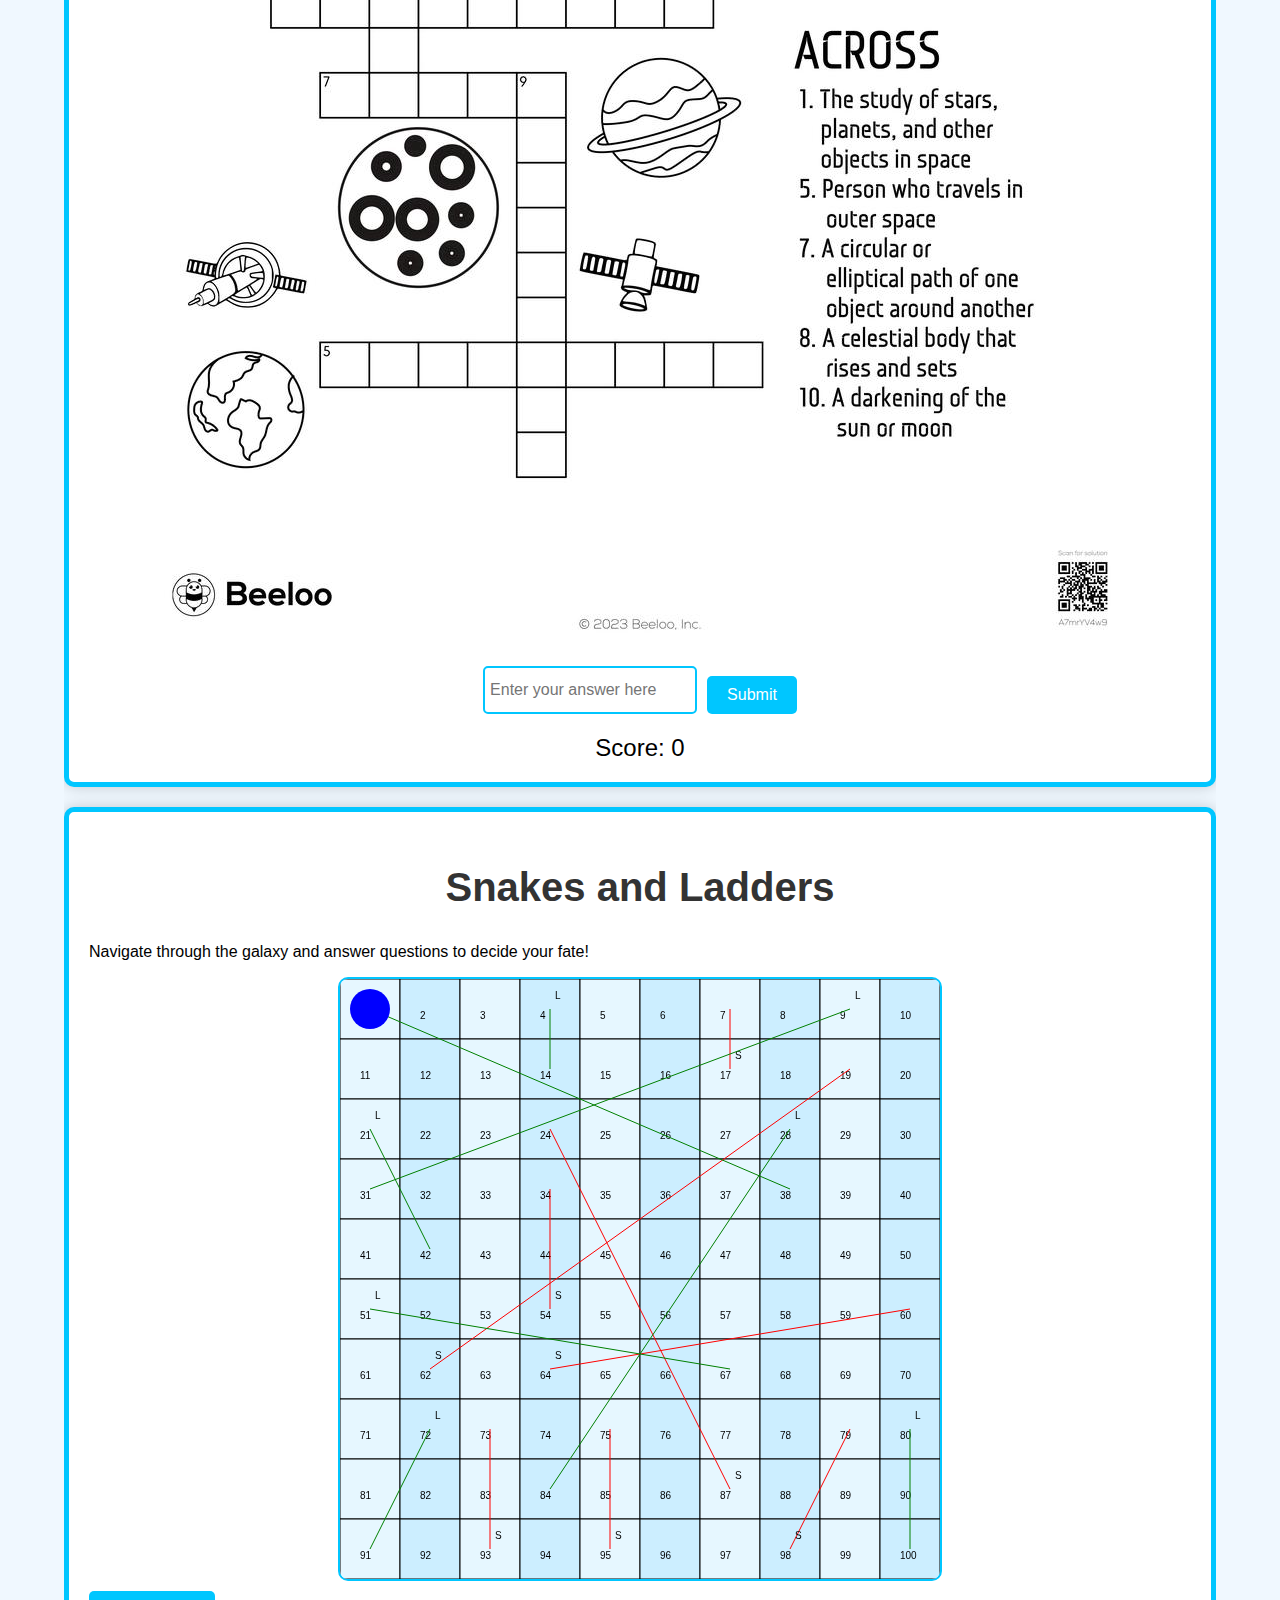
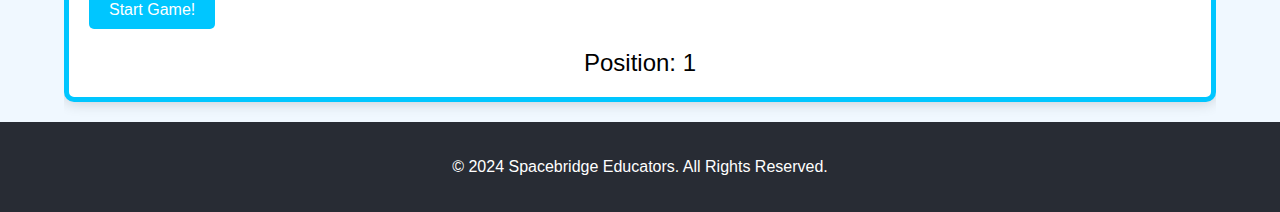
<file: primary.html>
<!DOCTYPE html>
<html lang="en">
<head>
    <meta charset="UTF-8">
    <meta name="viewport" content="width=device-width, initial-scale=1.0">
    <title>Interactive Space Games for Kids</title>
    <style>
        body {
            font-family: 'Comic Sans MS', sans-serif;
            background-color: #f0f8ff;
            margin: 0;
            padding: 0;
            animation: fadeIn 1s ease-in;
        }

        header {
            background-color: #282c34;
            color: white;
            padding: 20px 0;
            text-align: center;
            border-bottom: 5px solid #00c6ff;
        }

        h1 {
            margin: 0;
            font-size: 3em;
            color: #00c6ff;
        }

        .container {
            width: 90%;
            margin: auto;
            overflow: hidden;
        }

        .game {
            background: #fff;
            padding: 20px;
            border-radius: 10px;
            margin: 20px 0;
            box-shadow: 0 0 15px rgba(0, 0, 0, 0.2);
            animation: slideIn 1s ease-out;
            border: 5px solid #00c6ff;
        }

        .game h2 {
            text-align: center;
            font-size: 2.5em;
            color: #333;
        }

        canvas {
            display: block;
            margin: 0 auto;
            background-color: #e6f7ff;
            border: 2px solid #00c6ff;
            border-radius: 10px;
        }

        .btn {
            background-color: #00c6ff;
            border: none;
            color: white;
            padding: 10px 20px;
            font-size: 16px;
            border-radius: 5px;
            cursor: pointer;
            margin-top: 10px;
        }

        .btn:hover {
            background-color: #008bbd;
        }

        footer {
            text-align: center;
            padding: 20px 0;
            background-color: #282c34;
            color: white;
            position: relative;
            bottom: 0;
            width: 100%;
        }

        @keyframes fadeIn {
            from {
                opacity: 0;
            }
            to {
                opacity: 1;
            }
        }

        @keyframes slideIn {
            from {
                transform: translateY(-20px);
                opacity: 0;
            }
            to {
                transform: translateY(0);
                opacity: 1;
            }
        }

        .puzzle {
            text-align: center;
        }

        h3 {
            color: #4a90e2; /* Secondary color for game titles */
        }

        .score {
            margin-top: 20px;
            text-align: center;
            font-size: 1.5em;
        }

        .answer-input {
            display: flex;
            justify-content: center;
            margin-top: 10px;
        }

        .answer-input input {
            width: 200px;
            padding: 5px;
            font-size: 16px;
            border: 2px solid #00c6ff;
            border-radius: 5px;
            margin-right: 10px;
        }

        .ladder,
        .snake {
            color: #d9534f; /* Snake color */
            font-size: 1.5em;
        }

        .ladder {
            color: #5cb85c; /* Ladder color */
        }

    </style>
</head>
<body>
    <header>
        <div class="container">
            <h1>Primary School Section</h1>
        </div>
    </header>

    <section class="container">

        <!-- Space Maze -->
        <div class="game">
            <h2>Space Maze</h2>
            <p>Navigate your spaceship through exoplanets to reach the end!</p>
            <canvas id="spaceMaze" width="600" height="400"></canvas>
            <button class="btn" onclick="drawMaze()">Start Maze!</button>
        </div>

        <!-- Crossword -->
        <div class="game">
            <h2>Space Crossword</h2>
            <p>Fill in the crossword and submit your answers!</p>
            <div class="puzzle">
                <img src="spacecrossword.jpg" alt="Space Crossword" style="max-width: 100%;">
                <div class="answer-input">
                    <input type="text" id="answer" placeholder="Enter your answer here">
                    <button class="btn" onclick="submitAnswer()">Submit</button>
                </div>
            </div>
            <div class="score" id="scoreDisplay">Score: 0</div>
        </div>

        <!-- Snakes and Ladders -->
        <div class="game">
            <h2>Snakes and Ladders</h2>
            <p>Navigate through the galaxy and answer questions to decide your fate!</p>
            <canvas id="board" width="600" height="600"></canvas>
            <button class="btn" onclick="startGame()">Start Game!</button>
            <div class="score" id="ladderSnakeScore">Position: 1</div>
        </div>

    </section>

    <footer>
        <div class="container">
            <p>&copy; 2024 Spacebridge Educators. All Rights Reserved.</p>
        </div>
    </footer>

    <script>
        // CROSSWORD GAME
        const correctAnswers = ["MERCURY", "VENUS", "EARTH", "MARS", "JUPITER", "SATURN", "URANUS", "NEPTUNE"];
        let score = 0;

        function submitAnswer() {
            const userAnswer = document.getElementById('answer').value.toUpperCase().trim();
            document.getElementById('answer').value = ''; // Clear input field

            if (correctAnswers.includes(userAnswer)) {
                score++;
                alert('Correct Answer!');
            } else {
                alert('Incorrect Answer! Try again.');
            }
            document.getElementById('scoreDisplay').innerText = 'Score: ' + score;
        }

        // SPACE MAZE GAME
        const spaceMazeCanvas = document.getElementById('spaceMaze');
        const spaceMazeCtx = spaceMazeCanvas.getContext('2d');
        let playerX = 10;
        let playerY = 10;

        function drawMaze() {
            spaceMazeCtx.clearRect(0, 0, spaceMazeCanvas.width, spaceMazeCanvas.height);
            // Create a simple galaxy maze layout with exoplanets.
            spaceMazeCtx.fillStyle = 'black';
            spaceMazeCtx.fillRect(0, 0, 600, 400);  // Background

            // Drawing maze walls (obstacles)
            spaceMazeCtx.fillStyle = 'green';
            spaceMazeCtx.fillRect(100, 0, 50, 300);  // Example obstacle
            spaceMazeCtx.fillRect(200, 150, 50, 200); // Another obstacle
            spaceMazeCtx.fillRect(300, 100, 50, 200); // Another obstacle

            // Adding exoplanets
            spaceMazeCtx.fillStyle = 'lightblue';
            spaceMazeCtx.fillText("Kepler-186f", 50, 50); // Exoplanet name
            spaceMazeCtx.fillRect(40, 60, 50, 50); // Planet representation

            spaceMazeCtx.fillStyle = 'lightcoral';
            spaceMazeCtx.fillText("Proxima Centauri b", 150, 100);
            spaceMazeCtx.fillRect(140, 110, 50, 50);

            spaceMazeCtx.fillStyle = 'lightgreen';
            spaceMazeCtx.fillText("TRAPPIST-1e", 250, 150);
            spaceMazeCtx.fillRect(240, 160, 50, 50);

            spaceMazeCtx.fillStyle = 'lightyellow';
            spaceMazeCtx.fillText("LHS 1140 b", 350, 200);
            spaceMazeCtx.fillRect(340, 210, 50, 50);

            spaceMazeCtx.fillStyle = 'lightpink';
            spaceMazeCtx.fillText("WASP-121b", 450, 250);
            spaceMazeCtx.fillRect(440, 260, 50, 50);

            // Player (spaceship)
            spaceMazeCtx.fillStyle = 'blue';
            spaceMazeCtx.fillRect(playerX, playerY, 20, 20);

            // Goal
            spaceMazeCtx.fillStyle = 'red';
            spaceMazeCtx.fillRect(550, 350, 30, 30);  // Goal

            // Reset player position
            playerX = 10;
            playerY = 10;
        }

        function movePlayer(e) {
            switch (e.key) {
                case 'ArrowUp':
                    if (playerY > 0) playerY -= 5;
                    break;
                case 'ArrowDown':
                    if (playerY < spaceMazeCanvas.height - 20) playerY += 5;
                    break;
                case 'ArrowLeft':
                    if (playerX > 0) playerX -= 5;
                    break;
                case 'ArrowRight':
                    if (playerX < spaceMazeCanvas.width - 20) playerX += 5;
                    break;
            }
            drawMaze();

            // Check for goal
            if (playerX > 550 && playerY > 350) {
                alert('You reached the goal! Great job!');
                drawMaze();
            }
        }

        document.addEventListener('keydown', movePlayer);

        // SNAKES AND LADDERS
        const boardCanvas = document.getElementById('board');
        const boardCtx = boardCanvas.getContext('2d');
        const totalSquares = 100;
        const boardSize = Math.sqrt(totalSquares);
        let playerPosition = 1;

        // Snake and ladder configurations
        const snakes = { 17: 7, 54: 34, 62: 19, 64: 60, 87: 24, 93: 73, 95: 75, 98: 79 };
        const ladders = { 1: 38, 4: 14, 9: 31, 21: 42, 28: 84, 51: 67, 72: 91, 80: 100 };
        
        function drawBoard() {
            boardCtx.clearRect(0, 0, boardCanvas.width, boardCanvas.height);
            const squareSize = boardCanvas.width / boardSize;

            // Draw squares
            for (let i = 0; i < totalSquares; i++) {
                const x = (i % boardSize) * squareSize;
                const y = Math.floor(i / boardSize) * squareSize;
                boardCtx.fillStyle = (i % 2 === 0) ? '#e6f7ff' : '#cceeff'; // Alternating colors
                boardCtx.fillRect(x, y, squareSize, squareSize);
                boardCtx.strokeRect(x, y, squareSize, squareSize);
                boardCtx.fillStyle = 'black';
                boardCtx.fillText(i + 1, x + squareSize / 2 - 10, y + squareSize / 2 + 10);
            }

            // Draw snakes
            for (let [start, end] of Object.entries(snakes)) {
                const startPos = start - 1;
                const endPos = end - 1;
                const startX = (startPos % boardSize) * squareSize + squareSize / 2;
                const startY = Math.floor(startPos / boardSize) * squareSize + squareSize / 2;
                const endX = (endPos % boardSize) * squareSize + squareSize / 2;
                const endY = Math.floor(endPos / boardSize) * squareSize + squareSize / 2;

                boardCtx.strokeStyle = 'red';
                boardCtx.beginPath();
                boardCtx.moveTo(startX, startY);
                boardCtx.lineTo(endX, endY);
                boardCtx.stroke();
                boardCtx.fillText('S', startX + 5, startY - 10);
            }

            // Draw ladders
            for (let [start, end] of Object.entries(ladders)) {
                const startPos = start - 1;
                const endPos = end - 1;
                const startX = (startPos % boardSize) * squareSize + squareSize / 2;
                const startY = Math.floor(startPos / boardSize) * squareSize + squareSize / 2;
                const endX = (endPos % boardSize) * squareSize + squareSize / 2;
                const endY = Math.floor(endPos / boardSize) * squareSize + squareSize / 2;

                boardCtx.strokeStyle = 'green';
                boardCtx.beginPath();
                boardCtx.moveTo(startX, startY);
                boardCtx.lineTo(endX, endY);
                boardCtx.stroke();
                boardCtx.fillText('L', startX + 5, startY - 10);
            }

            // Draw player
            const playerX = (playerPosition - 1) % boardSize * squareSize + squareSize / 2;
            const playerY = Math.floor((playerPosition - 1) / boardSize) * squareSize + squareSize / 2;
            boardCtx.fillStyle = 'blue';
            boardCtx.beginPath();
            boardCtx.arc(playerX, playerY, squareSize / 3, 0, Math.PI * 2);
            boardCtx.fill();

            document.getElementById('ladderSnakeScore').innerText = 'Position: ' + playerPosition;
        }

        function getRandomQuestion() {
            const questions = [
                { question: "What planet is known as the Red Planet?", answer: "MARS" },
                { question: "Which planet is closest to the Sun?", answer: "MERCURY" },
                { question: "What is the largest planet in our Solar System?", answer: "JUPITER" },
                { question: "Which planet is famous for its rings?", answer: "SATURN" },
                { question: "Which planet is known as the Earth's twin?", answer: "VENUS" }
            ];

            const randomIndex = Math.floor(Math.random() * questions.length);
            return questions[randomIndex];
        }

        function startGame() {
            playerPosition = 1;
            drawBoard();
            alert('Welcome to the Snakes and Ladders Galaxy Game! You will encounter questions that determine your fate!');
            playTurn();
        }

        function playTurn() {
            const randomRoll = Math.floor(Math.random() * 6) + 1;
            alert('You rolled a ' + randomRoll + '. Moving forward...');
            playerPosition += randomRoll;

            if (playerPosition > totalSquares) {
                playerPosition = totalSquares; // You can’t go beyond the last square
            }

            // Check for snakes or ladders
            if (snakes[playerPosition]) {
                alert('Oh no! You hit a snake! Going down to ' + snakes[playerPosition]);
                playerPosition = snakes[playerPosition];
            } else if (ladders[playerPosition]) {
                alert('Great! You climbed a ladder! Going up to ' + ladders[playerPosition]);
                playerPosition = ladders[playerPosition];
            }

            drawBoard();

            // Check for game end
            if (playerPosition >= totalSquares) {
                alert('Congratulations! You reached the end of the galaxy!');
                return;
            }

            // Ask a question based on the player's position
            const question = getRandomQuestion();
            const userAnswer = prompt(question.question).toUpperCase();

            if (userAnswer === question.answer) {
                alert('Correct! You can take another turn!');
                playTurn();
            } else {
                alert('Incorrect answer. You missed your turn!');
                setTimeout(playTurn, 2000); // Delay for next turn
            }
        }

        // Initial drawing of the board
        drawBoard();
    </script>
</body>
</html>
</file>
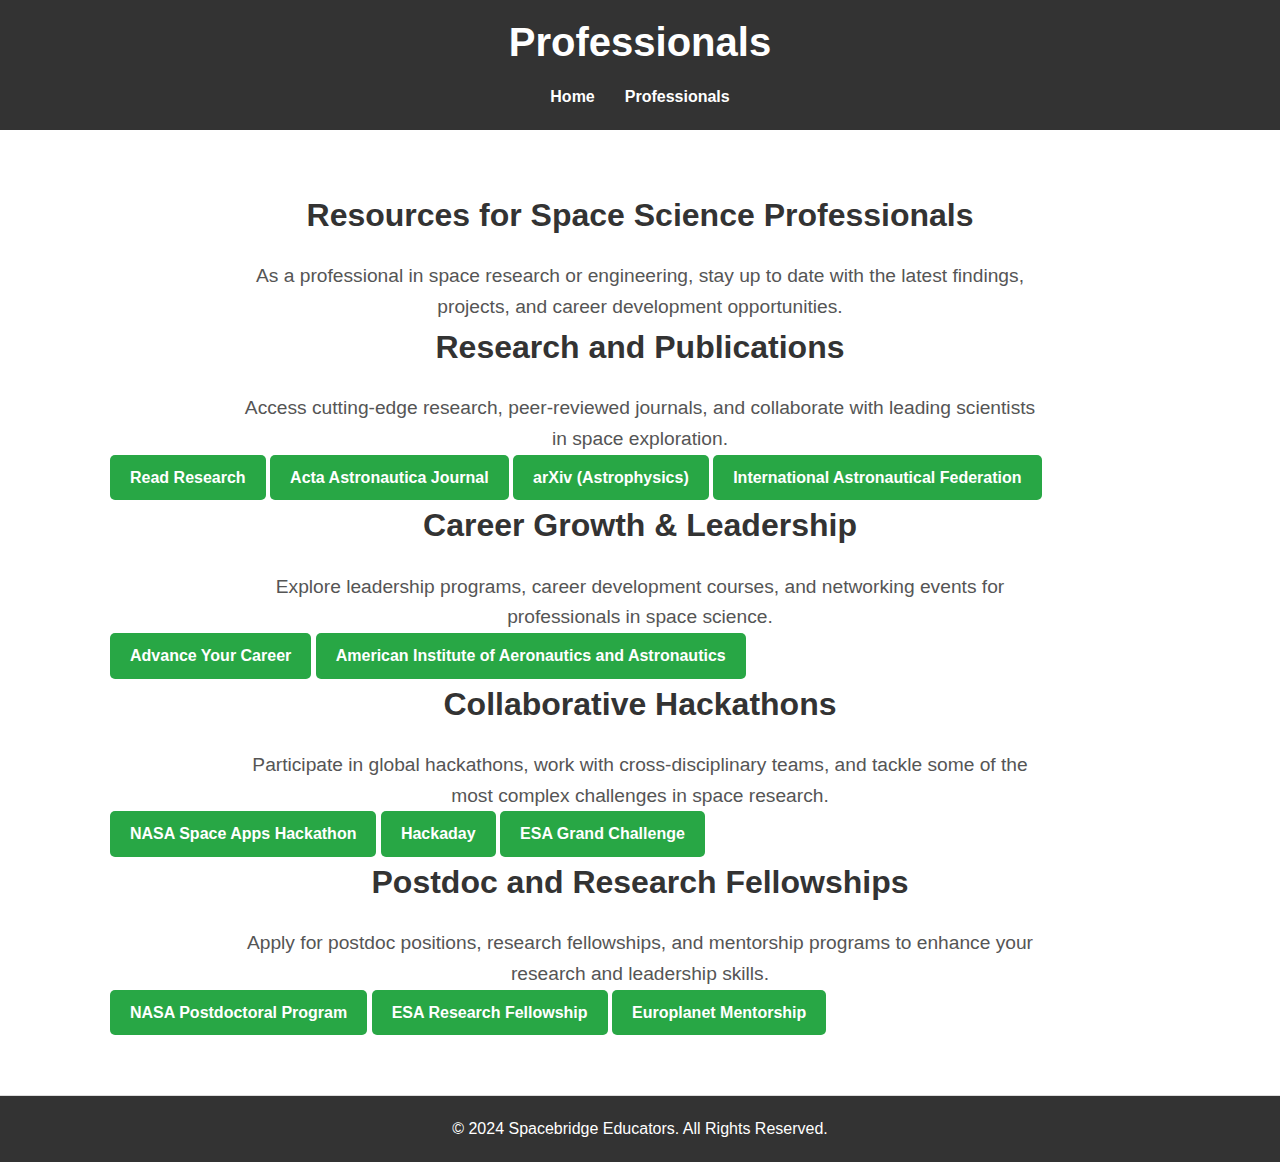
<file: professionals.html>
<!DOCTYPE html>
<html lang="en">
<head>
    <meta charset="UTF-8">
    <meta name="viewport" content="width=device-width, initial-scale=1.0">
    <title>Professionals - Spacebridge Educators</title>
    <link rel="stylesheet" href="styles.css">
</head>
<body>
    <header>
        <div class="container">
            <h1>Professionals</h1>
            <nav>
                <ul>
                    <li><a href="index.html">Home</a></li>
                    <li><a href="professionals.html">Professionals</a></li>
                    <!-- other links -->
                </ul>
            </nav>
        </div>
    </header>

    <section id="professionals" class="section">
        <div class="container">
            <h2>Resources for Space Science Professionals</h2>
            <p>As a professional in space research or engineering, stay up to date with the latest findings, projects, and career development opportunities.</p>

            <!-- Research and Publications Section -->
            <div class="research-info">
                <h3>Research and Publications</h3>
                <p>Access cutting-edge research, peer-reviewed journals, and collaborate with leading scientists in space exploration.</p>
                <a href="https://www.nature.com/subjects/exoplanets" class="button" target="_blank">Read Research</a>
                <a href="https://www.sciencedirect.com/journal/acta-astronautica" class="button" target="_blank">Acta Astronautica Journal</a>
                <a href="https://arxiv.org/archive/astro-ph" class="button" target="_blank">arXiv (Astrophysics)</a>
                <a href="https://www.iafastro.org/" class="button" target="_blank">International Astronautical Federation</a> <!-- New link added -->
            </div>

            <!-- Career Opportunities Section -->
            <div class="career-opportunities">
                <h3>Career Growth & Leadership</h3>
                <p>Explore leadership programs, career development courses, and networking events for professionals in space science.</p>
                <a href="https://www.iafastro.org" class="button" target="_blank">Advance Your Career</a>
                <a href="https://www.aiaa.org/" class="button" target="_blank">American Institute of Aeronautics and Astronautics</a>
            </div>

            <!-- Hackathons Section -->
            <div class="hackathons">
                <h3>Collaborative Hackathons</h3>
                <p>Participate in global hackathons, work with cross-disciplinary teams, and tackle some of the most complex challenges in space research.</p>
                <a href="https://www.nasa.gov/solve/spacapps" class="button" target="_blank">NASA Space Apps Hackathon</a>
                <a href="https://hackaday.io/" class="button" target="_blank">Hackaday</a>
                <a href="https://www.esa.int/About_Us/Careers_at_ESA/ESA_Grand_Challenge" class="button" target="_blank">ESA Grand Challenge</a>
            </div>

            <!-- Postdoc and Fellowships Section -->
            <div class="internships">
                <h3>Postdoc and Research Fellowships</h3>
                <p>Apply for postdoc positions, research fellowships, and mentorship programs to enhance your research and leadership skills.</p>
                <a href="https://www.nasa.gov/feature/postdoctoral-fellowship-opportunities-at-nasa" class="button" target="_blank">NASA Postdoctoral Program</a>
                <a href="https://fellowship.esa.int/" class="button" target="_blank">ESA Research Fellowship</a>
                <a href="https://www.europlanet-society.org/europlanet-mentorship/" class="button" target="_blank">Europlanet Mentorship</a>
            </div>
        </div>
    </section>

    <footer>
        <div class="container">
            <p>&copy; 2024 Spacebridge Educators. All Rights Reserved.</p>
        </div>
    </footer>
</body>
</html>
</file>
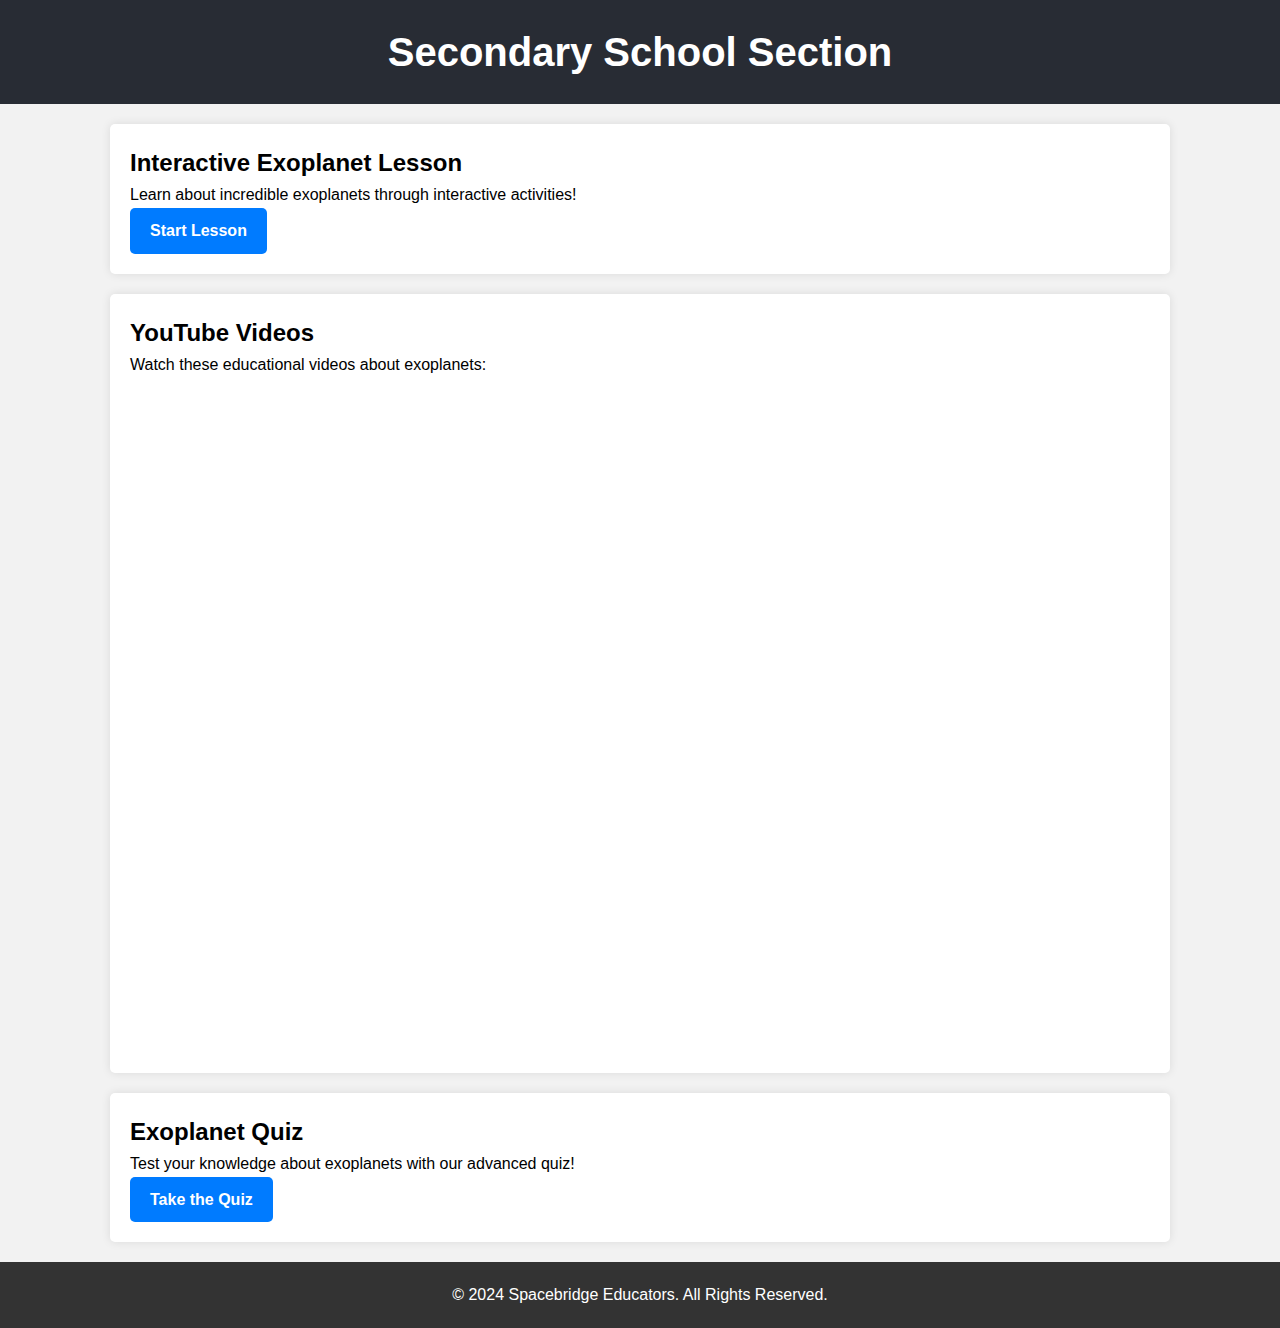
<file: secondary.html>
<!DOCTYPE html>
<html lang="en">
<head>
    <meta charset="UTF-8">
    <meta name="viewport" content="width=device-width, initial-scale=1.0">
    <title>Secondary - Spacebridge Educators</title>
    <link rel="stylesheet" href="styles.css">
    <style>
        body {
            font-family: Arial, sans-serif;
            background-color: #f2f2f2;
            margin: 0;
            padding: 0;
            animation: fadeIn 1s ease-in;
        }

        header {
            background-color: #282c34;
            color: white;
            padding: 20px 0;
            text-align: center;
        }

        h1 {
            margin: 0;
        }

        .container {
            width: 90%;
            margin: auto;
            overflow: hidden;
        }

        .lesson {
            background: #fff;
            padding: 20px;
            border-radius: 5px;
            margin: 20px 0;
            box-shadow: 0 0 10px rgba(0, 0, 0, 0.1);
        }

        .video {
            margin: 10px 0;
        }

        .button {
            display: inline-block;
            padding: 10px 20px;
            background-color: #007bff;
            color: white;
            text-decoration: none;
            border-radius: 5px;
            transition: background-color 0.3s;
        }

        .button:hover {
            background-color: #0056b3;
        }

        @keyframes fadeIn {
            from {
                opacity: 0;
            }
            to {
                opacity: 1;
            }
        }
    </style>
</head>
<body>
    <header>
        <div class="container">
            <h1>Secondary School Section</h1>
        </div>
    </header>

    <section class="container">
        <div class="lesson">
            <h2>Interactive Exoplanet Lesson</h2>
            <p>Learn about incredible exoplanets through interactive activities!</p>
            <a href="interactive-lesson.html" class="button">Start Lesson</a>
        </div>

        <div class="lesson">
            <h2>YouTube Videos</h2>
            <p>Watch these educational videos about exoplanets:</p>
            <div class="video">
                <iframe width="560" height="315" src="https://www.youtube.com/embed/DJWtZFooKaE" frameborder="0" allowfullscreen></iframe>
            </div>
            <div class="video">
                <iframe width="560" height="315" src="https://www.youtube.com/embed/EUU0-ZpFoK4" frameborder="0" allowfullscreen></iframe>
            </div>
        </div>

        <div class="lesson">
            <h2>Exoplanet Quiz</h2>
            <p>Test your knowledge about exoplanets with our advanced quiz!</p>
            <a href="https://savdbnnosl3.typeform.com/to/hsgy1p7b" class="button">Take the Quiz</a>
        </div>
    </section>

    <footer>
        <div class="container">
            <p>&copy; 2024 Spacebridge Educators. All Rights Reserved.</p>
        </div>
    </footer>
</body>
</html>
</file>
<file: styles.css>
/* Global Styles */
* {
    margin: 0;
    padding: 0;
    box-sizing: border-box;
    font-family: Arial, sans-serif;
}

body {
    line-height: 1.6;
    background-color: #f4f4f4;
}

header {
    background: #333;
    color: #fff;
    padding: 10px 0;
}

header h1 {
    text-align: center;
    font-size: 2.5em;
}

nav ul {
    display: flex;
    justify-content: center;
    list-style: none;
    padding: 10px;
}

nav ul li {
    margin: 0 15px;
}

nav ul li a {
    color: #fff;
    text-decoration: none;
    font-weight: bold;
}

nav ul li a:hover {
    text-decoration: underline;
}

.section {
    padding: 60px 0;
    background: #fff;
    border-bottom: 1px solid #ddd;
    animation: fadeInUp 1s ease-in-out;
}

.section h2, h3 {
    text-align: center;
    font-size: 2em;
    color: #333;
    margin-bottom: 20px;
}

.section p {
    max-width: 800px;
    margin: 0 auto;
    text-align: center;
    font-size: 1.2em;
    color: #555;
}

.container {
    max-width: 1100px;
    margin: 0 auto;
    padding: 0 20px;
}

.magazine-ad {
    text-align: center;
    margin-top: 40px;
}

.button {
    display: inline-block;
    padding: 10px 20px;
    background-color: #28a745;
    color: white;
    border-radius: 5px;
    text-decoration: none;
    font-weight: bold;
}

.button:hover {
    background-color: #218838;
}

/* Footer */
footer {
    background: #333;
    color: #fff;
    padding: 20px 0;
    text-align: center;
}

/* Animations */
@keyframes fadeInUp {
    from {
        opacity: 0;
        transform: translateY(20px);
    }
    to {
        opacity: 1;
        transform: translateY(0);
    }
}
</file>
